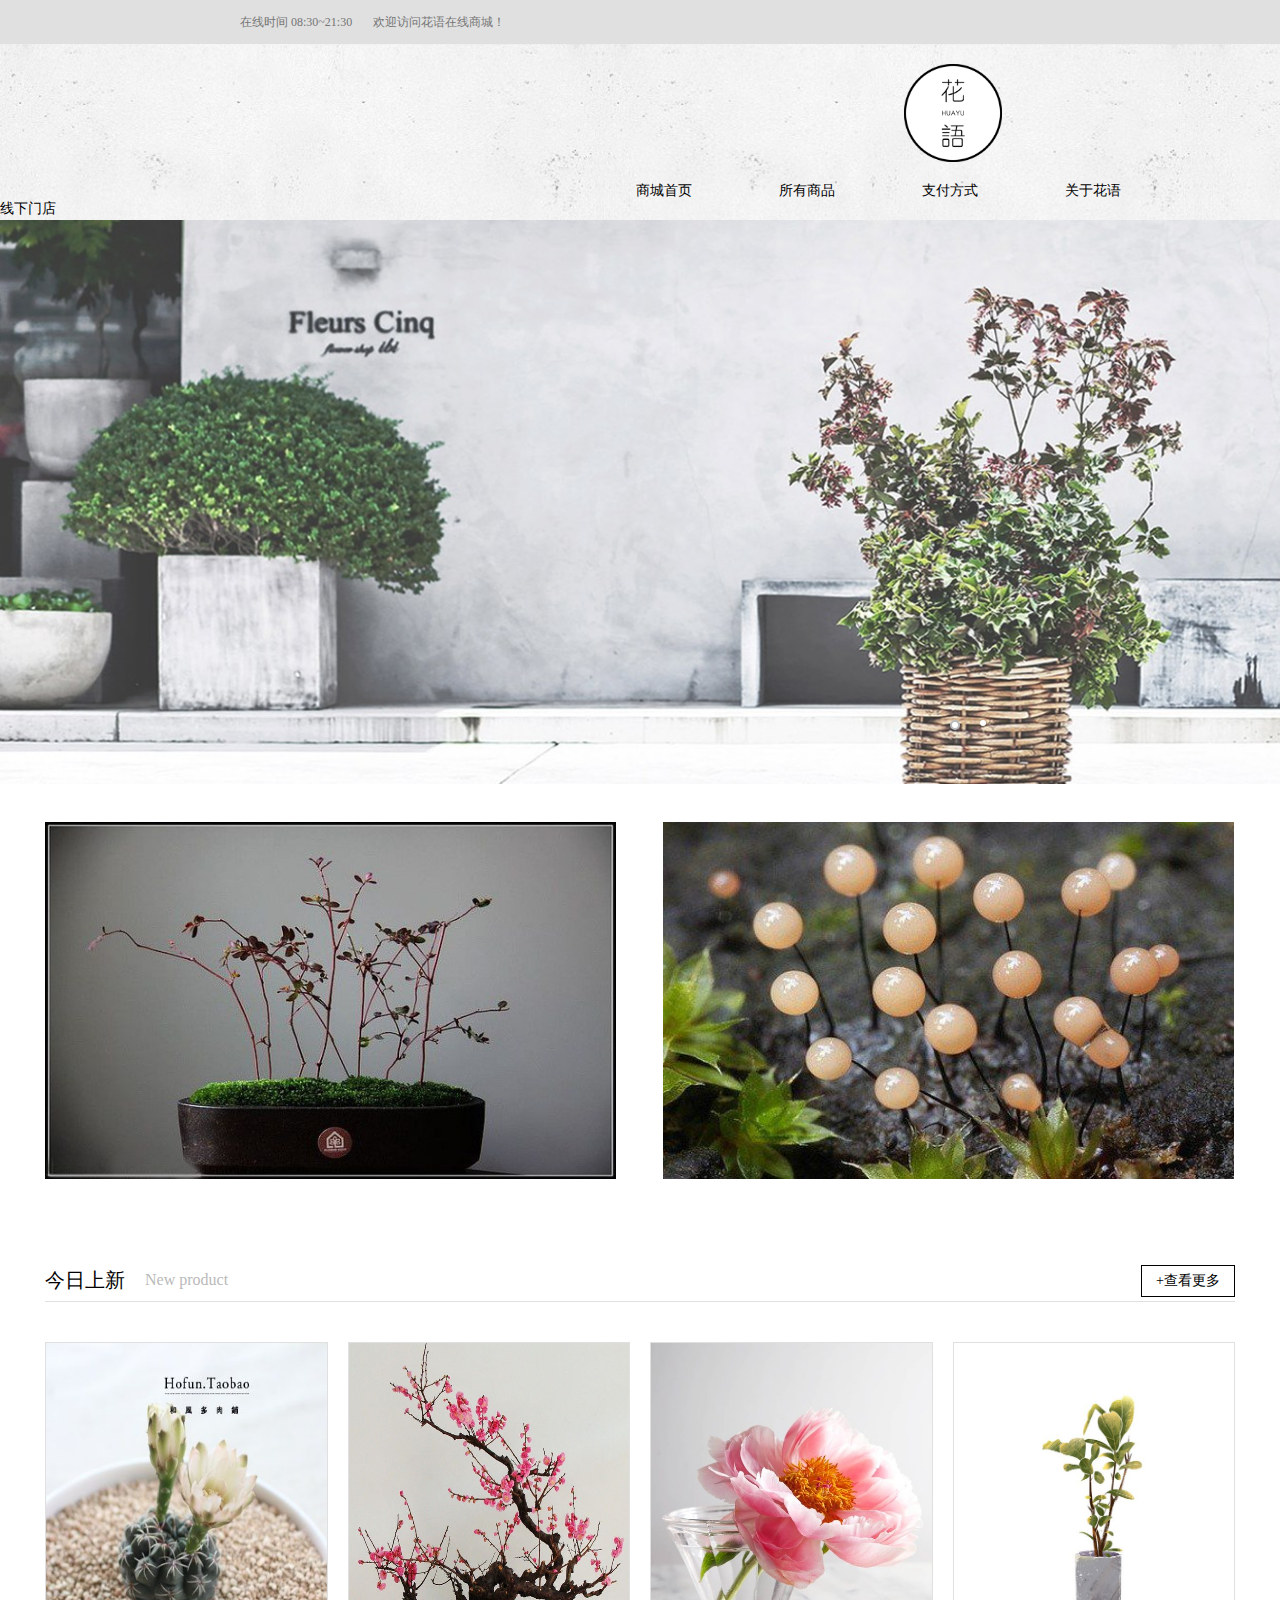
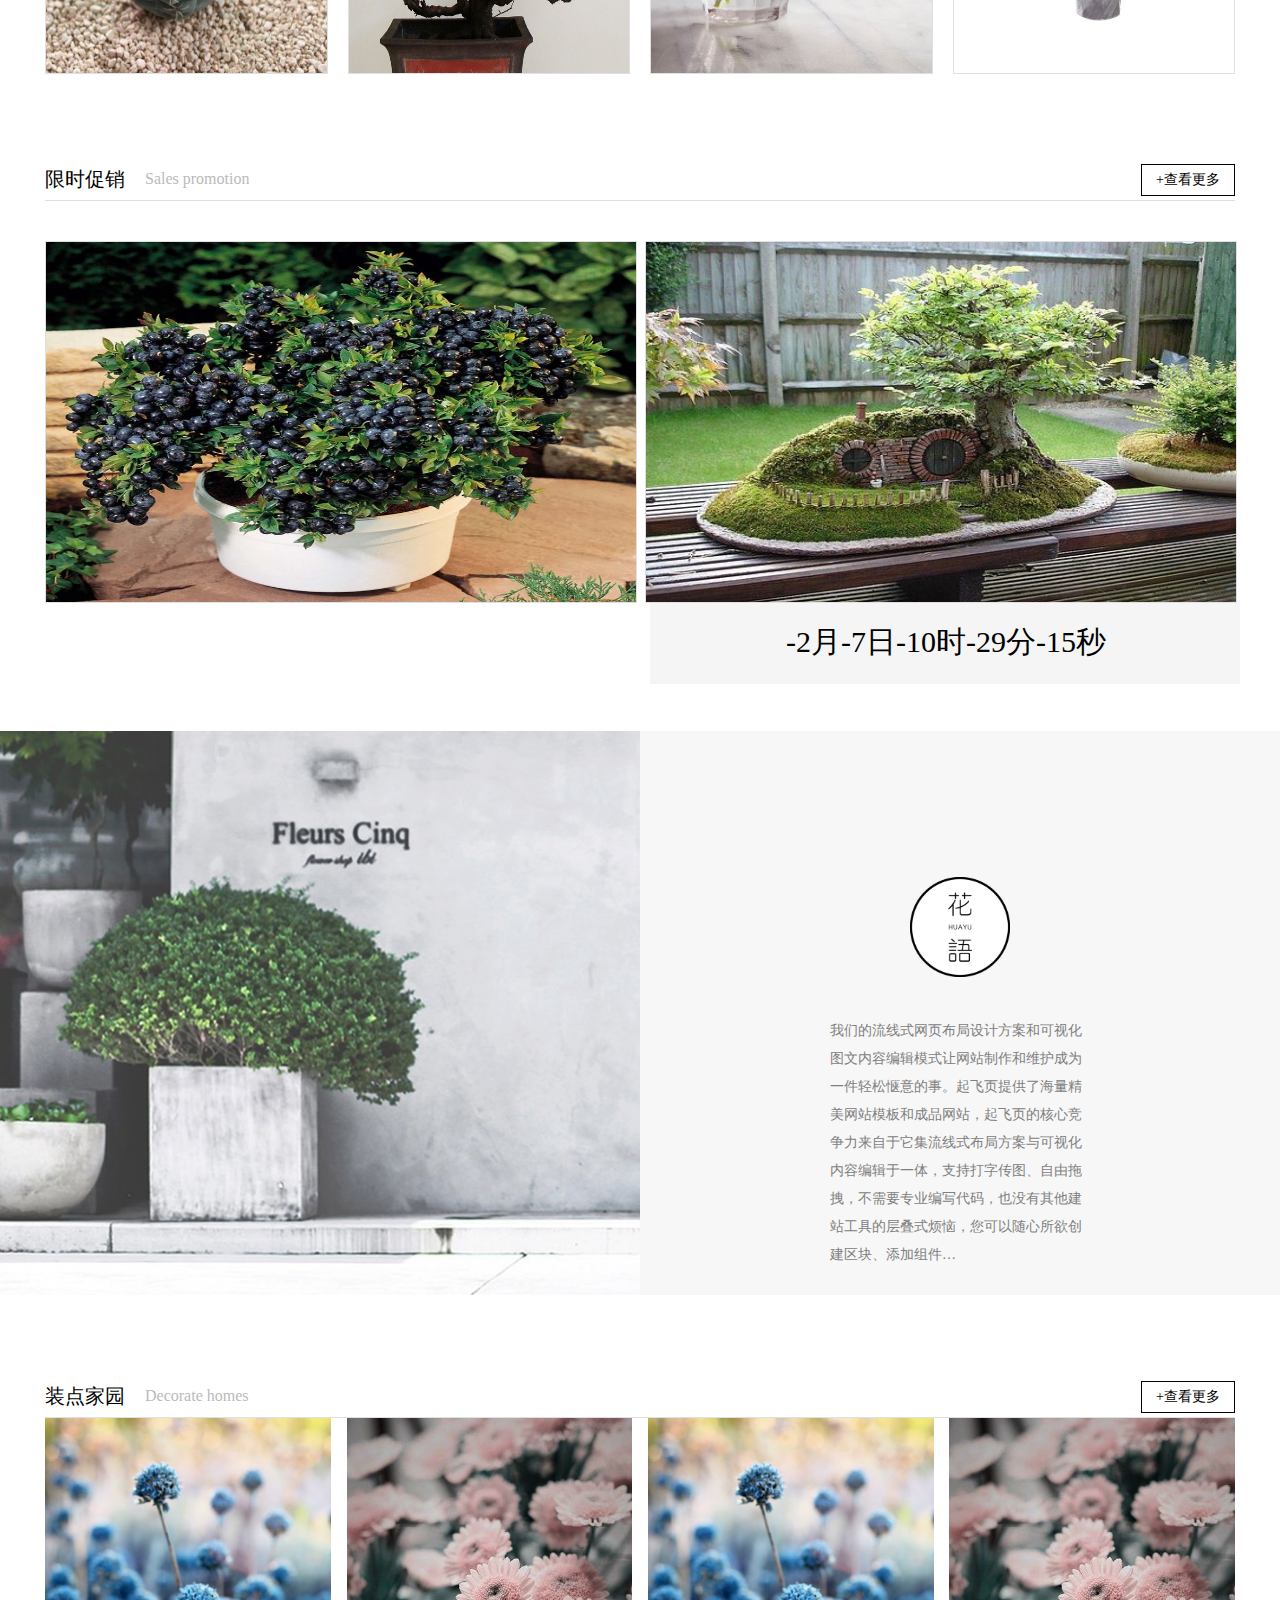
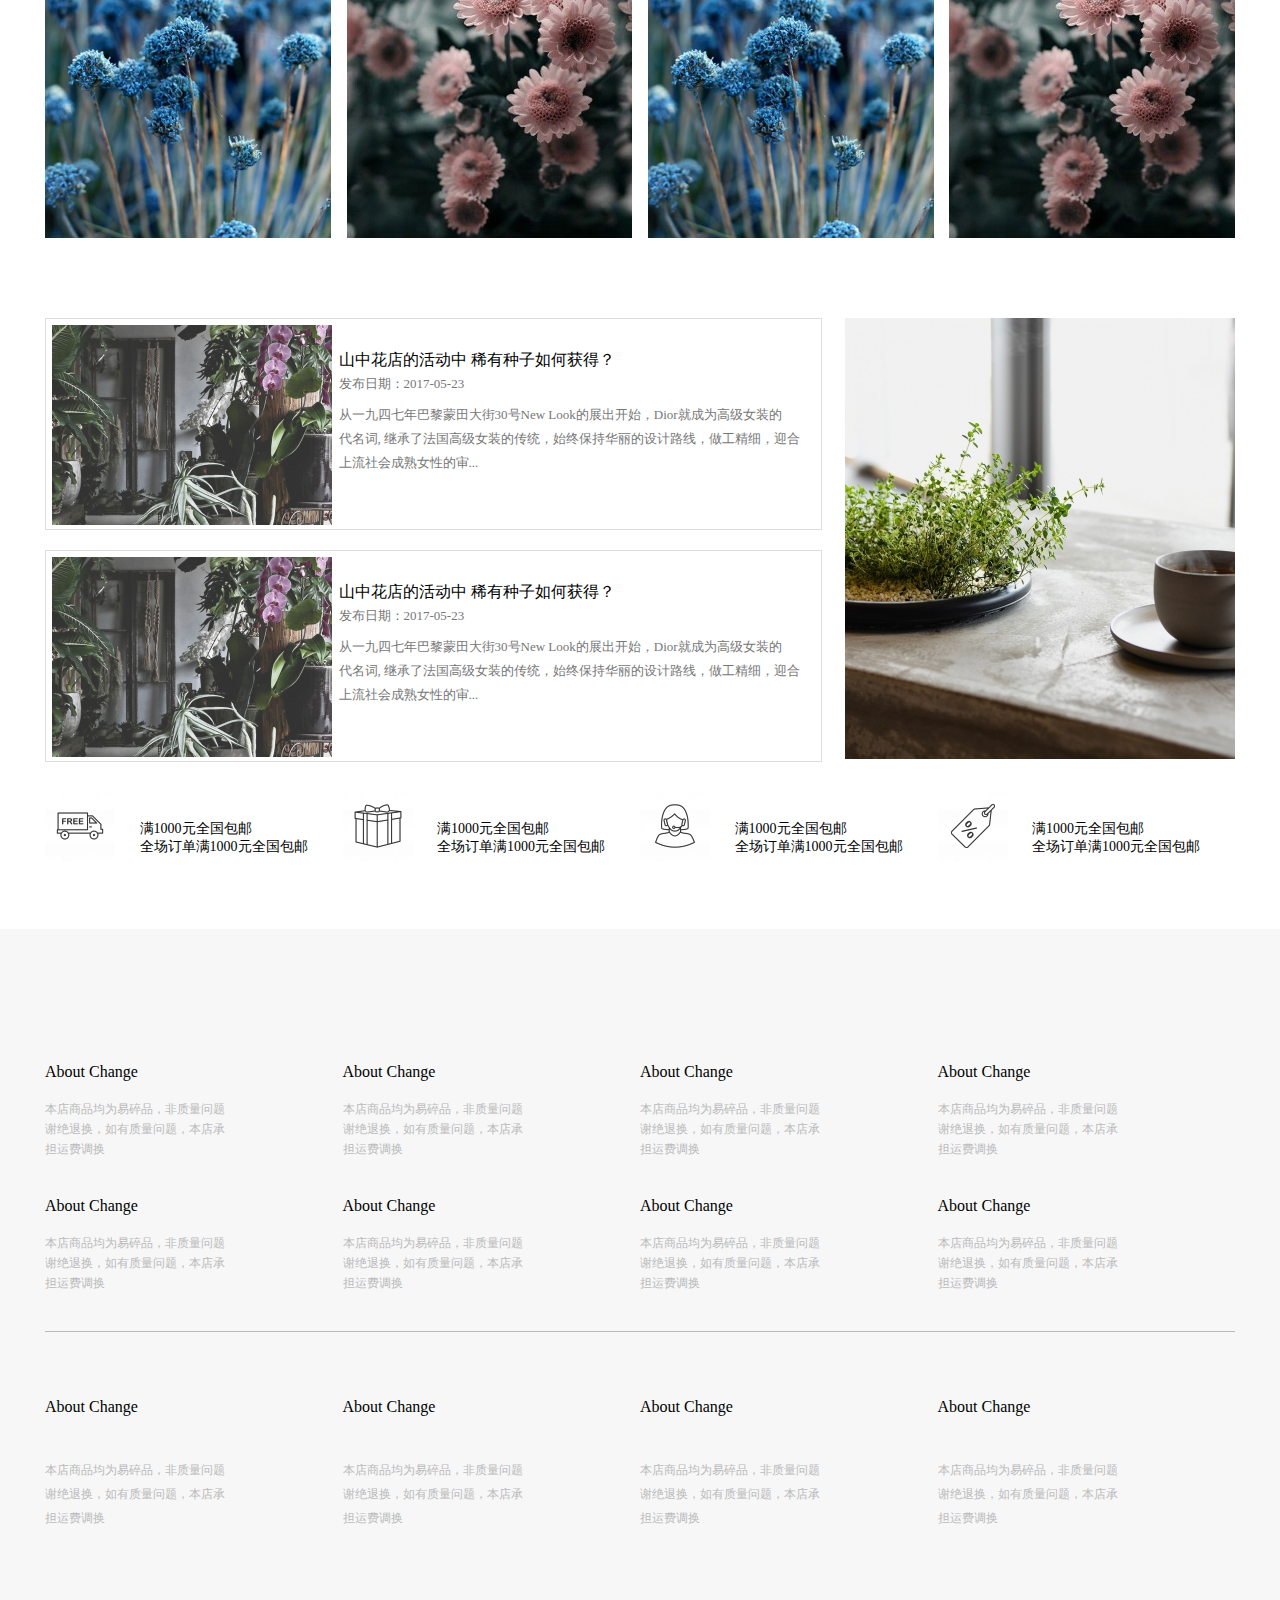
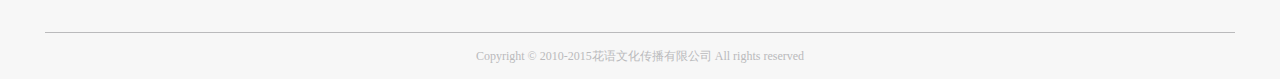
<file: fllowers/index.html>
<!DOCTYPE html>
<html lang="en">
<head>
    <meta charset="UTF-8">
    <title>index</title>
    <link rel="stylesheet" href="css/index.css">
    <meta name="viewport"
          content="width=device-width,user-scalable=no,initial-scale=1.0,maximum-scale=1.0,minimum-scale=1.0">
    <meta http-equiv="X-UA-Compatible" content="ie=edge">
    <script src="rem.js"></script>
    <link rel="stylesheet" href="http://at.alicdn.com/t/font_634527_9geupji024vx6r.css">
    <link rel="stylesheet" href="http://at.alicdn.com/t/font_634527_ktqgdlq2cd7bke29.css">
    <script src="animate.js"></script>
    <script src="huahui.js"></script>
    <!--<script src="js/load1.js"></script>-->

</head>
<body>
<div class="header">
<div class="topNav">
    <div class="left">
        <span>在线时间 08:30~21:30</span>
        <span>&nbsp;&nbsp;&nbsp;&nbsp;&nbsp;&nbsp;欢迎访问花语在线商城！</span>
    </div>
    <div class="right">
        <a href=""><i class="iconfont">&#xe678;</i></a>&nbsp;&nbsp;&nbsp;&nbsp;<a href=""><i class="iconfont">&#xe621;</i></a>&nbsp;&nbsp;&nbsp;&nbsp;<a href=""><i class="iconfont">&#xe726;</i></a>
    </div>
</div>
    <div class="mid">
        <img src="img/huayu.png" alt="">
        <div class="nav">
        <a href="index.html">商城首页</a>
            <a href="allgoods.html">所有商品</a>
            <a href="pay.html">支付方式</a>
            <a href="about.html">关于花语</a>
            <a href="offline.html">线下门店</a>
    </div>
        <div class="search" style="position:fixed; top:-96px;z-index: 9999">
            <a href="">商城首页</a><a href="">所有商品</a><a href="">支付方式</a><a href="">关于花语</a><a href="">线下门店</a>
        </div>
    </div>
    <div class="bottom">

        <div class="banner">
            <img src="img/banner.jpg" style="left: 0"  class="bannerp" alt="">
            <img src="img/banner1.jpg" class="bannerp" alt="">
            <div class="okk">
                <div class="ok hot"></div>
                <div class="ok "></div>
            </div>
            <div class="left" style="z-index: 9999 ;left: 0"><i class="iconfontleft" >&#xe601;</i></div>
            <div class="right"><i class="iconfontright"  >&#xe62d;</i></div>
        </div>
    </div>
</div>
<div class="content">
<div class="main">
    <div class="first">
    <img src="img/penzai1.jpg" alt="">
    <img src="img/penzai2.jpg" alt="">
    </div>
    <div class="second">
      <div class="top">
          <div class="left">
              <span class="jin">今日上新</span>&nbsp;<span class="new">New product</span></div>
          <div class="right">+查看更多

          </div>

      </div>
        <div class="third">
            <a href=""> <img src="img/pengzai3.jpg" alt=""></a>
            <a href=""><img src="img/pengzai4.jpg" alt=""></a>
            <a href=""><img src="img/penzai5.jpg" alt=""></a>
            <a href=""><img src="img/penzai6.jpg" alt=""></a>
        </div>
    </div>
    <div class="second">
        <div class="top">
            <div class="left">
                <span class="jin">限时促销</span>&nbsp;<span class="new">Sales promotion</span></div>
            <div class="right">+查看更多

            </div>

        </div>
        <div class="fourth">
            <a href=""><img src="img/penzai7.jpg" alt=""></a><iframe class="time1" src="js/time.html" frameborder="0" style="width: 590px" scrolling="no"></iframe>
            <a href=""><img src="img/penzai8.jpg" alt="">
        </div>
    </div>
</div>
    <div class="fifth">
        <div class="right">
            <img src="img/huayu.png" alt="">
            <p>我们的流线式网页布局设计方案和可视化图文内容编辑模式让网站制作和维护成为一件轻松惬意的事。起飞页提供了海量精美网站模板和成品网站，起飞页的核心竞争力来自于它集流线式布局方案与可视化内容编辑于一体，支持打字传图、自由拖拽，不需要专业编写代码，也没有其他建站工具的层叠式烦恼，您可以随心所欲创建区块、添加组件…</p>
        </div>
    </div>
    <div class="main2">
        <div class="second">
            <div class="top">
                <div class="left">
                    <span class="jin">装点家园</span>&nbsp;<span class="new">Decorate homes</span></div>
                <div class="right">+查看更多

                </div>

            </div>
            <div class="third">
                <a href=""><img src="img/penzai9.jpg" alt=""></a>
                <a href=""><img src="img/penzai10.jpg" alt=""></a>
                <a href=""><img src="img/penzai9.jpg" alt=""></a>
                <a href="" ><img src="img/penzai10.jpg" alt="" class="ten"></a>
            </div>
        </div>
        <div class="pictext">
            <div class="pictext1">
                <a href=""></a><img src="img/penzai11.jpg" alt=""></a>
                <div class="right"><a href="">山中花店的活动中 稀有种子如何获得？</a><p class="dior1">发布日期：2017-05-23</p>
                    <p class="dior">从一九四七年巴黎蒙田大街30号New Look的展出开始，Dior就成为高级女装的<br/>代名词, 继承了法国高级女装的传统，始终保持华丽的设计路线，做工精细，迎合<br>上流社会成熟女性的审...</p>
                </div>
            </div>
            <div class="pictext2"> <a href=""></a><img src="img/penzai11.jpg" alt=""></a>
                <div class="right"><a href="">山中花店的活动中 稀有种子如何获得？</a><p class="dior1">发布日期：2017-05-23</p>
                    <p class="dior">从一九四七年巴黎蒙田大街30号New Look的展出开始，Dior就成为高级女装的<br/>代名词, 继承了法国高级女装的传统，始终保持华丽的设计路线，做工精细，迎合<br>上流社会成熟女性的审...</p>
                </div></div>
            <div class="pic"><img src="img/textpic.jpg" alt="" class="picture"></div>
        </div>
        <div class="carman">
            <div class="box"><div class="left"><img src="img/car.png" alt=""></div>
                <div class="right"><p>满1000元全国包邮</p><p>全场订单满1000元全国包邮</p></div></div>
            <div class="box"><div class="left"><img src="img/gift.png" alt=""></div>
                <div class="right"><p>满1000元全国包邮</p><p>全场订单满1000元全国包邮</p></div></div>
            <div class="box"><div class="left"><img src="img/women.png" alt=""></div>
                <div class="right"><p>满1000元全国包邮</p><p>全场订单满1000元全国包邮</p></div></div>
            <div class="box"><div class="left"><img src="img/price.png" alt=""></div>
                <div class="right"><p>满1000元全国包邮</p><p>全场订单满1000元全国包邮</p></div></div>
        </div>
        </div>

    </div>
<div class="content2">
    <div class="main3">
        <div class="bt">
            <div class="bt1">
            </div>
            <div class="bt1"></div>
            <div class="bt1"></div>
            <div class="bt1"></div>
        </div>
        <div class="btt">
            <div class="bt2"><p class="change">About Change</p>
                <p class="bendian">本店商品均为易碎品，非质量问题</br>谢绝退换，如有质量问题，本店承</br>担运费调换</p></div>
            <div class="bt2"><p class="change">About Change</p>
                <p class="bendian">本店商品均为易碎品，非质量问题</br>谢绝退换，如有质量问题，本店承</br>担运费调换</p></div>
            <div class="bt2"><p class="change">About Change</p>
                <p class="bendian">本店商品均为易碎品，非质量问题</br>谢绝退换，如有质量问题，本店承</br>担运费调换</p></div>
            <div class="bt2"><p class="change">About Change</p>
                <p class="bendian">本店商品均为易碎品，非质量问题</br>谢绝退换，如有质量问题，本店承</br>担运费调换</p></div>
        </div>
        <div class="btt">
            <div class="bt2"><p class="change">About Change</p>
                <p class="bendian">本店商品均为易碎品，非质量问题</br>谢绝退换，如有质量问题，本店承</br>担运费调换</p></div>
            <div class="bt2"><p class="change">About Change</p>
                <p class="bendian">本店商品均为易碎品，非质量问题</br>谢绝退换，如有质量问题，本店承</br>担运费调换</p></div>
            <div class="bt2"><p class="change">About Change</p>
                <p class="bendian">本店商品均为易碎品，非质量问题</br>谢绝退换，如有质量问题，本店承</br>担运费调换</p></div>
            <div class="bt2"><p class="change">About Change</p>
                <p class="bendian">本店商品均为易碎品，非质量问题</br>谢绝退换，如有质量问题，本店承</br>担运费调换</p></div>
        </div>
        <div class="xian"></div>
        <div class="btf">
            <div class="bt2"><p class="change">About Change</p>
                <p class="bendian2">本店商品均为易碎品，非质量问题</br>谢绝退换，如有质量问题，本店承</br>担运费调换</p></div>
            <div class="bt2"><p class="change">About Change</p>
                <p class="bendian2">本店商品均为易碎品，非质量问题</br>谢绝退换，如有质量问题，本店承</br>担运费调换</p></div>
            <div class="bt2"><p class="change">About Change</p>
                <p class="bendian2">本店商品均为易碎品，非质量问题</br>谢绝退换，如有质量问题，本店承</br>担运费调换</p></div>
            <div class="bt2"><p class="change">About Change</p>
                <p class="bendian2">本店商品均为易碎品，非质量问题</br>谢绝退换，如有质量问题，本店承</br>担运费调换</p></div>
        </div>
        <div class="xian2"></div>
        <div class="last">Copyright © 2010-2015花语文化传播有限公司 All rights reserved</div>
    </div>
</div>


</body>
</html>
</file>
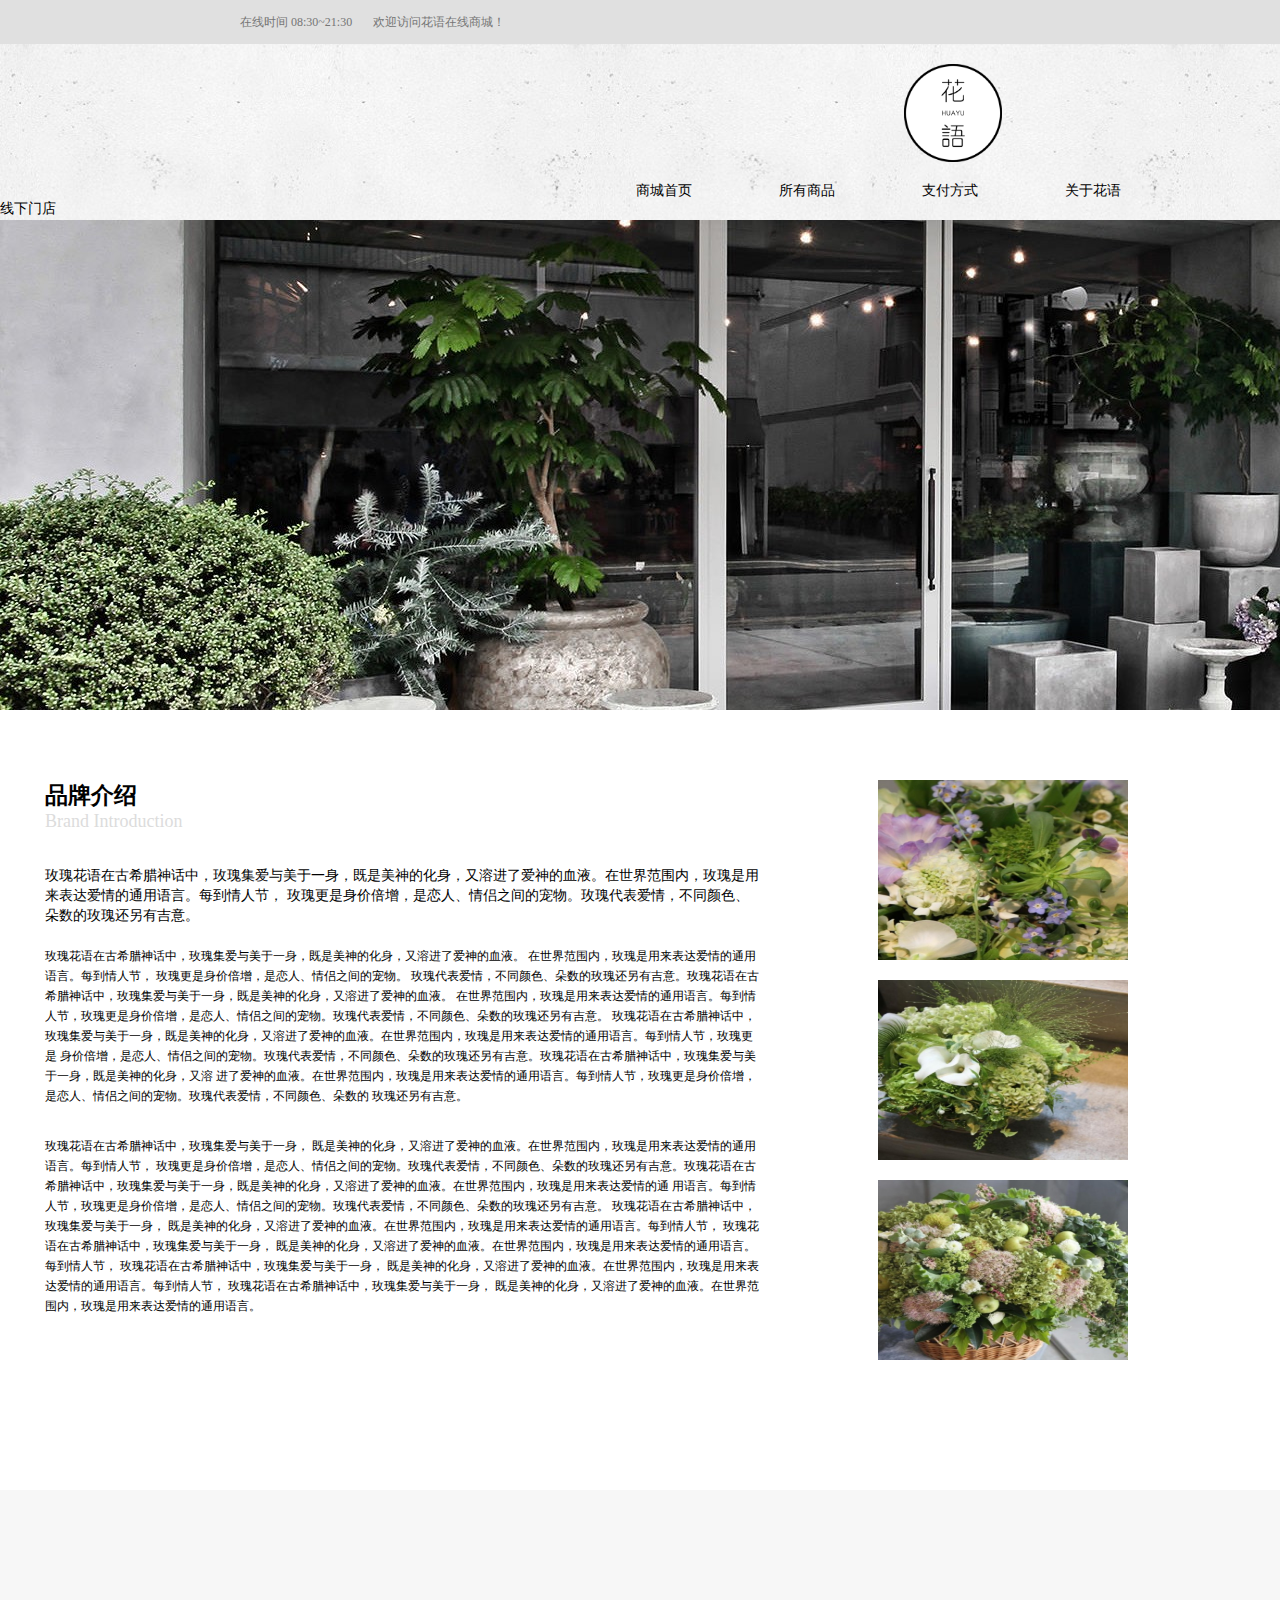
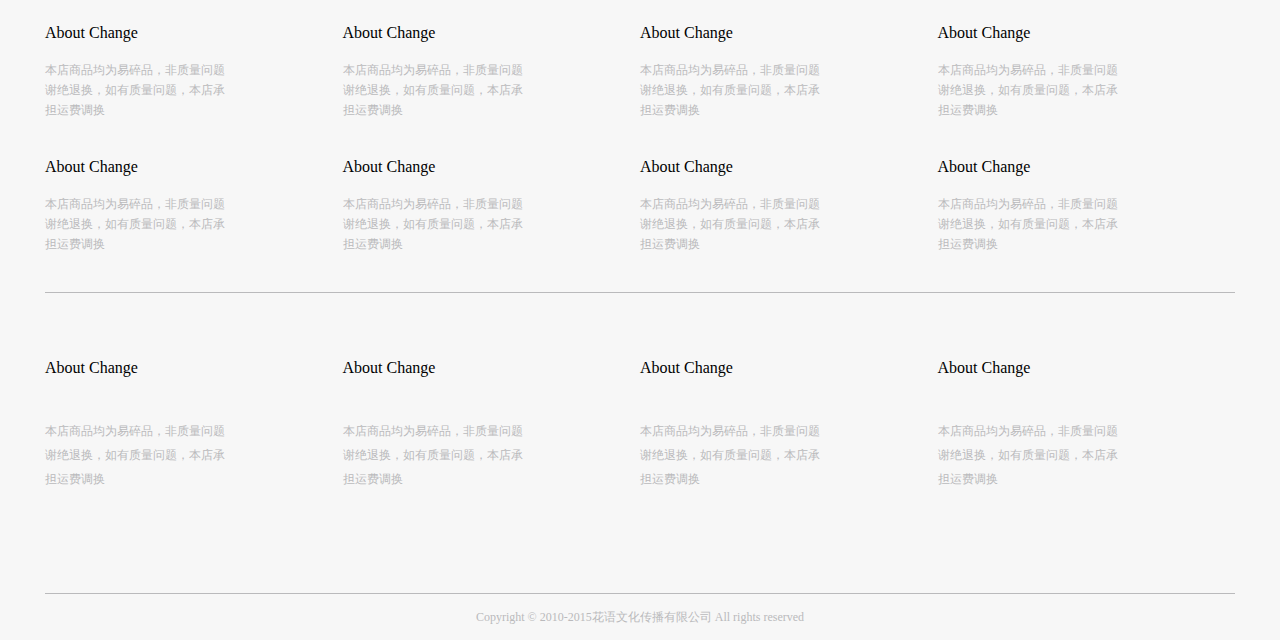
<file: fllowers/about.html>
<!DOCTYPE html>
<html lang="en">
<head>
    <meta charset="UTF-8">
    <title>index</title>
    <link rel="stylesheet" href="css/about.css">
    <meta name="viewport"
          content="width=device-width,user-scalable=no,initial-scale=1.0,maximum-scale=1.0,minimum-scale=1.0">
    <meta http-equiv="X-UA-Compatible" content="ie=edge">
    <script src="rem.js"></script>
    <link rel="stylesheet" href="http://at.alicdn.com/t/font_634527_9geupji024vx6r.css">
    <link rel="stylesheet" href="http://at.alicdn.com/t/font_634527_ktqgdlq2cd7bke29.css">
    <script src="animate.js"></script>
    <script src="js/load1.js"></script>
</head>
<body>
<div class="header">
    <div class="topNav">
        <div class="left">
            <span>在线时间 08:30~21:30</span>
            <span>&nbsp;&nbsp;&nbsp;&nbsp;&nbsp;&nbsp;欢迎访问花语在线商城！</span>
        </div>
        <div class="right">
            <a href=""><i class="iconfont">&#xe678;</i></a>&nbsp;&nbsp;&nbsp;&nbsp;<a href=""><i class="iconfont">&#xe621;</i></a>&nbsp;&nbsp;&nbsp;&nbsp;<a href=""><i class="iconfont">&#xe726;</i></a>
        </div>
    </div>
    <div class="mid">
        <img src="img/huayu.png" alt="">
        <div class="nav">
            <a href="index.html">商城首页</a>
            <a href="allgoods.html">所有商品</a>
            <a href="pay.html">支付方式</a>
            <a href="about.html">关于花语</a>
            <a href="offline.html">线下门店</a>
        </div>
        <div class="search" style="position:fixed; top:-96px;z-index: 9999">
            <a href="">商城首页</a><a href="">所有商品</a><a href="">支付方式</a><a href="">关于花语</a><a href="">线下门店</a>
        </div>
    </div>
    <div class="banner"><img src="img/banner1.jpg" alt=""></div>
</div>
<div class="content">
    <div class="main">
        <div class="left">
            <txt1 ><p style="font-size: 23px;font-family:宋体;font-weight:800;margin-top: 30px">品牌介绍</p>
                <p style="font-size: 18px;font-family:times new roman; color: gainsboro ;margin-bottom: 34px;">Brand Introduction</p></txt1>
            <txt2><p style="font-size: 14px;margin-top: 30px; line-height: 20px">玫瑰花语在古希腊神话中，玫瑰集爱与美于一身，既是美神的化身，又溶进了爱神的血液。在世界范围内，玫瑰是用来表达爱情的通用语言。每到情人节，
                玫瑰更是身价倍增，是恋人、情侣之间的宠物。玫瑰代表爱情，不同颜色、朵数的玫瑰还另有吉意。</p><p style="font-size: 12px;margin-top: 20px;
                line-height: 20px">玫瑰花语在古希腊神话中，玫瑰集爱与美于一身，既是美神的化身，又溶进了爱神的血液。
                在世界范围内，玫瑰是用来表达爱情的通用语言。每到情人节， 玫瑰更是身价倍增，是恋人、情侣之间的宠物。
                玫瑰代表爱情，不同颜色、朵数的玫瑰还另有吉意。玫瑰花语在古希腊神话中，玫瑰集爱与美于一身，既是美神的化身，又溶进了爱神的血液。
                在世界范围内，玫瑰是用来表达爱情的通用语言。每到情人节，玫瑰更是身价倍增，是恋人、情侣之间的宠物。玫瑰代表爱情，不同颜色、朵数的玫瑰还另有吉意。
                玫瑰花语在古希腊神话中，玫瑰集爱与美于一身，既是美神的化身，又溶进了爱神的血液。在世界范围内，玫瑰是用来表达爱情的通用语言。每到情人节，玫瑰更是
                身价倍增，是恋人、情侣之间的宠物。玫瑰代表爱情，不同颜色、朵数的玫瑰还另有吉意。玫瑰花语在古希腊神话中，玫瑰集爱与美于一身，既是美神的化身，又溶
                进了爱神的血液。在世界范围内，玫瑰是用来表达爱情的通用语言。每到情人节，玫瑰更是身价倍增，是恋人、情侣之间的宠物。玫瑰代表爱情，不同颜色、朵数的
                玫瑰还另有吉意。</p>
                <p style="font-size: 12px;margin-top: 30px; line-height: 20px">玫瑰花语在古希腊神话中，玫瑰集爱与美于一身，
                    既是美神的化身，又溶进了爱神的血液。在世界范围内，玫瑰是用来表达爱情的通用语言。每到情人节，
                    玫瑰更是身价倍增，是恋人、情侣之间的宠物。玫瑰代表爱情，不同颜色、朵数的玫瑰还另有吉意。玫瑰花语在古希腊神话中，玫瑰集爱与美于一身，既是美神的化身，又溶进了爱神的血液。在世界范围内，玫瑰是用来表达爱情的通
                    用语言。每到情人节，玫瑰更是身价倍增，是恋人、情侣之间的宠物。玫瑰代表爱情，不同颜色、朵数的玫瑰还另有吉意。
                    玫瑰花语在古希腊神话中，玫瑰集爱与美于一身，
                    既是美神的化身，又溶进了爱神的血液。在世界范围内，玫瑰是用来表达爱情的通用语言。每到情人节，
                    玫瑰花语在古希腊神话中，玫瑰集爱与美于一身，
                    既是美神的化身，又溶进了爱神的血液。在世界范围内，玫瑰是用来表达爱情的通用语言。每到情人节，
                    玫瑰花语在古希腊神话中，玫瑰集爱与美于一身，
                    既是美神的化身，又溶进了爱神的血液。在世界范围内，玫瑰是用来表达爱情的通用语言。每到情人节，
                    玫瑰花语在古希腊神话中，玫瑰集爱与美于一身，
                    既是美神的化身，又溶进了爱神的血液。在世界范围内，玫瑰是用来表达爱情的通用语言。</p></txt2>
        </div>
        <div class="right">
            <div class="tpic" style="width: 250px;height: 180px;margin-top: 30px;margin-bottom: 20px"><img src="img/about1.jpg" style="width: 250px;height: 180px" alt=""></div>
            <div class="tpic" style="width: 250px;height: 180px;margin-bottom: 20px"><img src="img/about2.jpg" style="width: 250px;height: 180px" alt=""></div>
            <div class="tpic" style="width: 250px;height: 180px;margin-bottom: 20px"><img src="img/about3.jpg" style="width: 250px;height: 180px" alt=""></div>
        </div>
    </div>


</div>
<div class="content2">
    <div class="main3">
        <div class="bt">
            <div class="bt1">
            </div>
            <div class="bt1"></div>
            <div class="bt1"></div>
            <div class="bt1"></div>
        </div>
        <div class="btt">
            <div class="bt2"><p class="change">About Change</p>
                <p class="bendian">本店商品均为易碎品，非质量问题</br>谢绝退换，如有质量问题，本店承</br>担运费调换</p></div>
            <div class="bt2"><p class="change">About Change</p>
                <p class="bendian">本店商品均为易碎品，非质量问题</br>谢绝退换，如有质量问题，本店承</br>担运费调换</p></div>
            <div class="bt2"><p class="change">About Change</p>
                <p class="bendian">本店商品均为易碎品，非质量问题</br>谢绝退换，如有质量问题，本店承</br>担运费调换</p></div>
            <div class="bt2"><p class="change">About Change</p>
                <p class="bendian">本店商品均为易碎品，非质量问题</br>谢绝退换，如有质量问题，本店承</br>担运费调换</p></div>
        </div>
        <div class="btt">
            <div class="bt2"><p class="change">About Change</p>
                <p class="bendian">本店商品均为易碎品，非质量问题</br>谢绝退换，如有质量问题，本店承</br>担运费调换</p></div>
            <div class="bt2"><p class="change">About Change</p>
                <p class="bendian">本店商品均为易碎品，非质量问题</br>谢绝退换，如有质量问题，本店承</br>担运费调换</p></div>
            <div class="bt2"><p class="change">About Change</p>
                <p class="bendian">本店商品均为易碎品，非质量问题</br>谢绝退换，如有质量问题，本店承</br>担运费调换</p></div>
            <div class="bt2"><p class="change">About Change</p>
                <p class="bendian">本店商品均为易碎品，非质量问题</br>谢绝退换，如有质量问题，本店承</br>担运费调换</p></div>
        </div>
        <div class="xian"></div>
        <div class="btf">
            <div class="bt2"><p class="change">About Change</p>
                <p class="bendian2">本店商品均为易碎品，非质量问题</br>谢绝退换，如有质量问题，本店承</br>担运费调换</p></div>
            <div class="bt2"><p class="change">About Change</p>
                <p class="bendian2">本店商品均为易碎品，非质量问题</br>谢绝退换，如有质量问题，本店承</br>担运费调换</p></div>
            <div class="bt2"><p class="change">About Change</p>
                <p class="bendian2">本店商品均为易碎品，非质量问题</br>谢绝退换，如有质量问题，本店承</br>担运费调换</p></div>
            <div class="bt2"><p class="change">About Change</p>
                <p class="bendian2">本店商品均为易碎品，非质量问题</br>谢绝退换，如有质量问题，本店承</br>担运费调换</p></div>
        </div>
        <div class="xian2"></div>
        <div class="last">Copyright © 2010-2015花语文化传播有限公司 All rights reserved</div>
    </div>
</div>


</body>
</html>
</file>
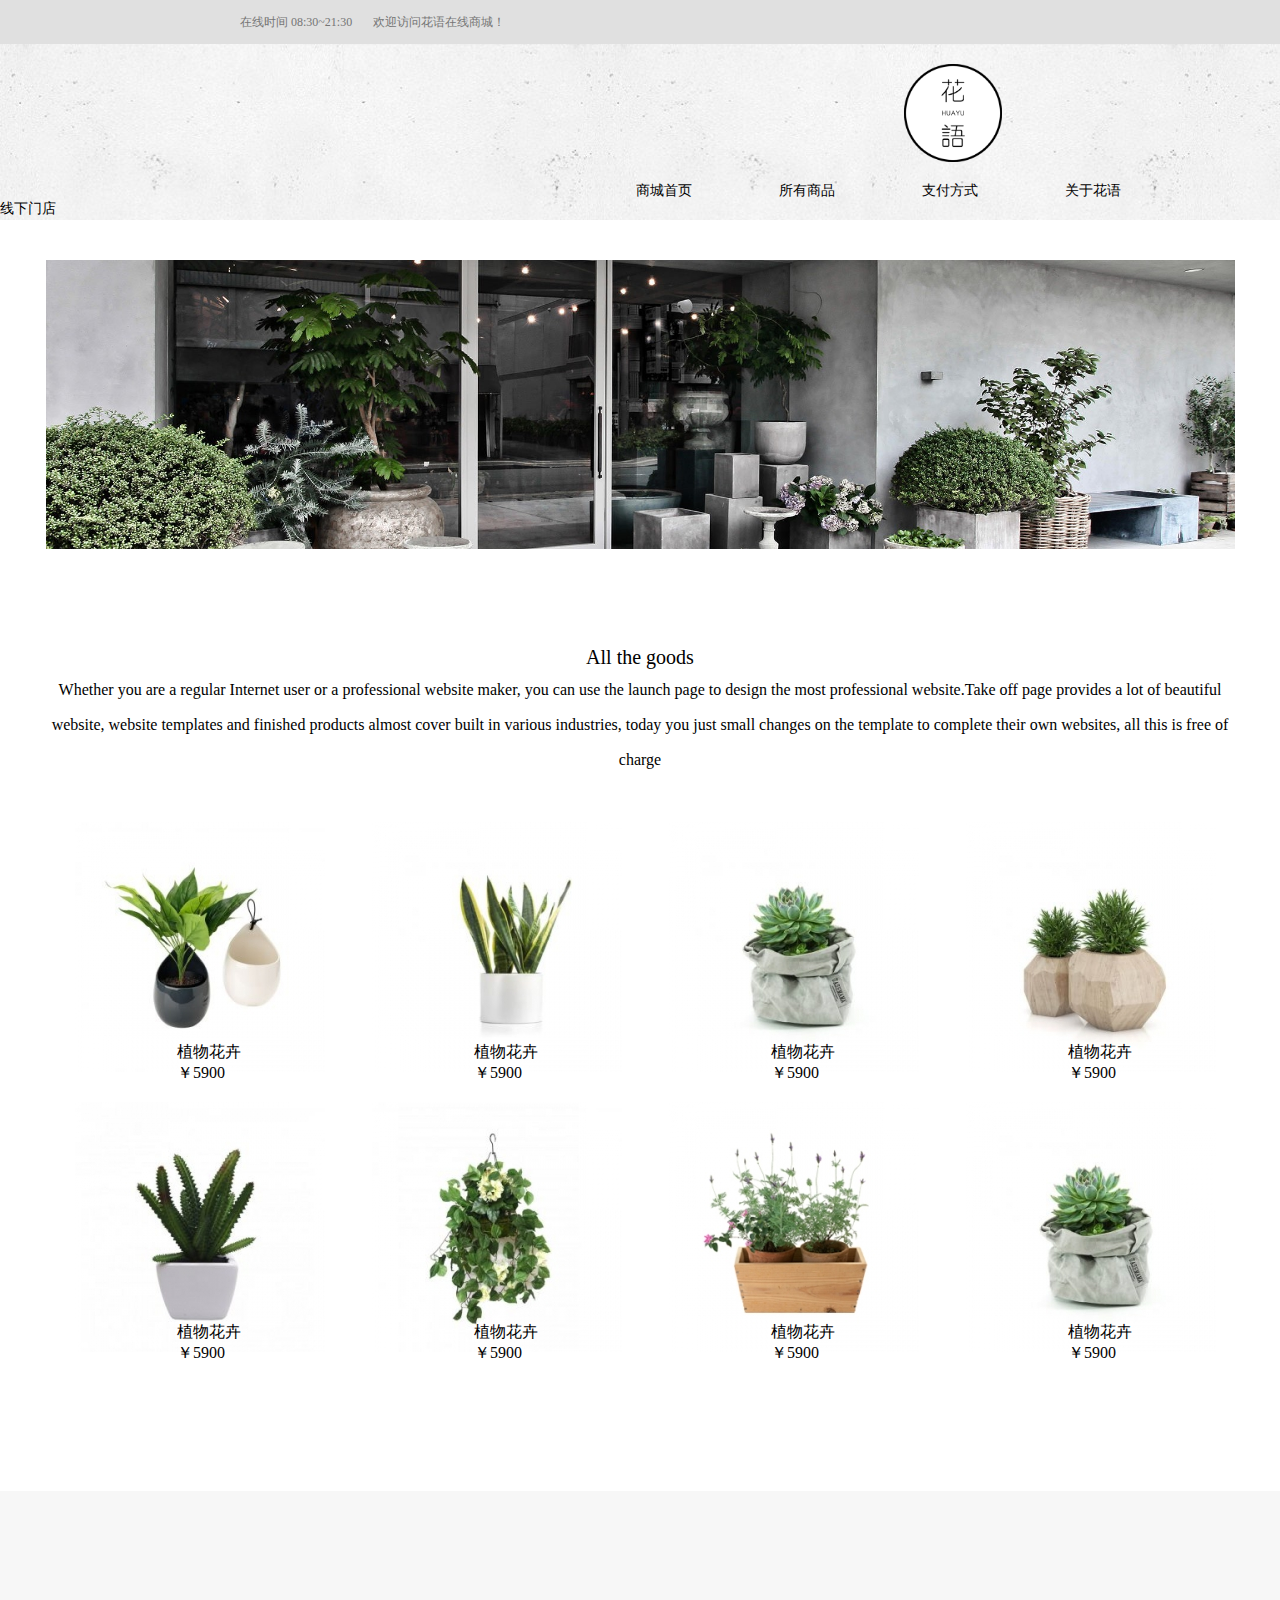
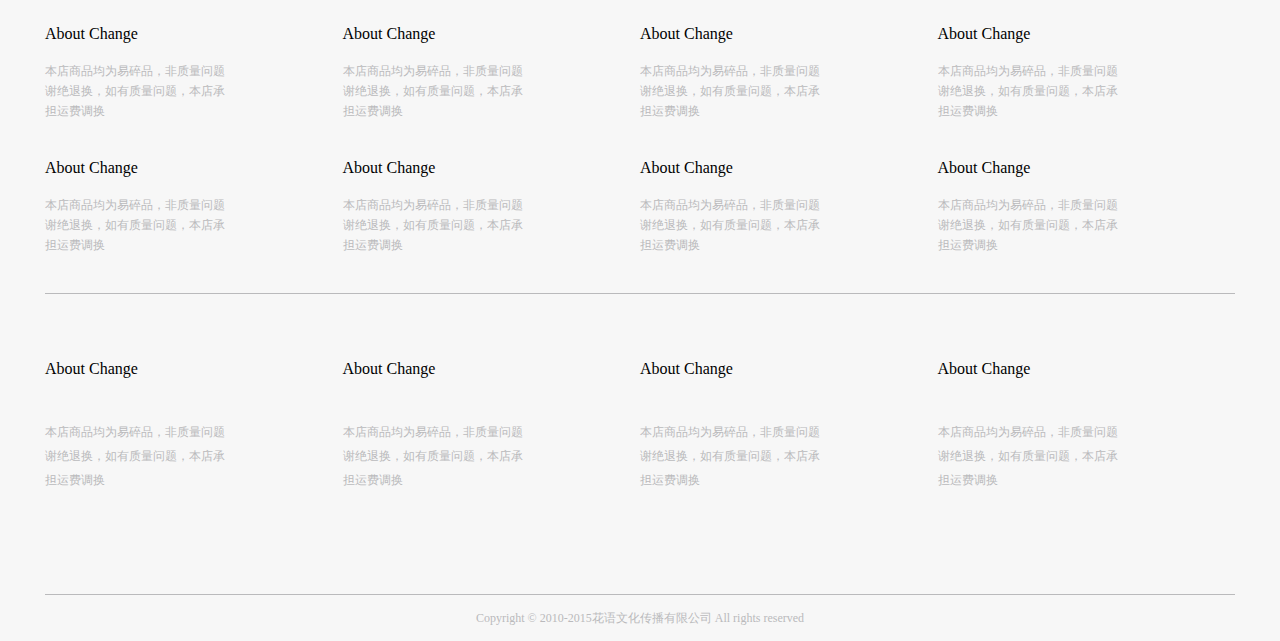
<file: fllowers/allgoods.html>
<!DOCTYPE html>
<html lang="en">
<head>
    <meta charset="UTF-8">
    <title>index</title>
    <link rel="stylesheet" href="css/allgoods.css">
    <meta name="viewport"
          content="width=device-width,user-scalable=no,initial-scale=1.0,maximum-scale=1.0,minimum-scale=1.0">
    <meta http-equiv="X-UA-Compatible" content="ie=edge">
    <script src="rem.js"></script>
    <link rel="stylesheet" href="http://at.alicdn.com/t/font_634527_9geupji024vx6r.css">
    <link rel="stylesheet" href="http://at.alicdn.com/t/font_634527_ktqgdlq2cd7bke29.css">
    <script src="animate.js"></script>
    <script src="huahui.js"></script>
    <script src="js/load1.js"></script>
</head>
<body>
<div class="header">
    <div class="topNav">
        <div class="left">
            <span>在线时间 08:30~21:30</span>
            <span>&nbsp;&nbsp;&nbsp;&nbsp;&nbsp;&nbsp;欢迎访问花语在线商城！</span>
        </div>
        <div class="right">
            <a href=""><i class="iconfont">&#xe678;</i></a>&nbsp;&nbsp;&nbsp;&nbsp;<a href=""><i class="iconfont">&#xe621;</i></a>&nbsp;&nbsp;&nbsp;&nbsp;<a href=""><i class="iconfont">&#xe726;</i></a>
        </div>
    </div>
    <div class="mid">
        <img src="img/huayu.png" alt="">
        <div class="nav">
            <a href="index.html">商城首页</a>
            <a href="allgoods.html">所有商品</a>
            <a href="pay.html">支付方式</a>
            <a href="about.html">关于花语</a>
            <a href="offline.html">线下门店</a>
        </div>
        <div class="search" style="position:fixed; top:-96px;z-index: 9999">
            <a href="">商城首页</a><a href="">所有商品</a><a href="">支付方式</a><a href="">关于花语</a><a href="">线下门店</a>
        </div>
    </div>
    <div class="bottom">
            <img src="img/allgoods1.jpg"  style="width: 1189px ;height:289px;margin: 40px auto; display: block;" alt="">
    </div>
</div>
<div class="content">
    <div class="main">
        <div class="text"><span>All the goods</span>
        </div>
        <div class="text2"><span>Whether you are a regular Internet user or a professional website maker,
            you can use the launch page to design the most professional website.Take off page provides
            a lot of beautiful website, website templates and finished products almost cover built in various
            industries, today you just small changes on the template to complete their own websites, all this is free of charge</span></div>
        <div class="epic">
            <div class="text4"><a href=""><img src="img/zhiwu1.jpg" alt="" width="250px" height="250px"></a><span>植物花卉<br>￥5900</span></div>
            <div class="text4"><a href=""><img src="img/zhiwu2.jpg" alt="" width="250px" height="250px"></a><span>植物花卉<br>￥5900</span></div>
            <div class="text4"><a href=""><img src="img/zhiwu8.jpg" alt="" width="250px" height="250px"></a><span>植物花卉<br>￥5900</span></div>
            <div class="text4"><a href=""><img src="img/zhiwu4.jpg" alt="" width="250px" height="250px"></a><span>植物花卉<br>￥5900</span></div>
            <div class="text4"><a href=""><img src="img/zhiwu5.jpg" alt="" width="250px" height="250px"></a><span>植物花卉<br>￥5900</span></div>
            <div class="text4"><a href=""><img src="img/zhiwu6.jpg" alt="" width="250px" height="250px"></a><span>植物花卉<br>￥5900</span></div>
            <div class="text4"><a href=""><img src="img/zhiwu7.jpg" alt="" width="250px" height="250px"></a><span>植物花卉<br>￥5900</span></div>
            <div class="text4"><a href=""><img src="img/zhiwu8.jpg" alt="" width="250px" height="250px"></a><span>植物花卉<br>￥5900</span></div>
        </div>
    </div>


</div>
<div class="content2">
    <div class="main3">
        <div class="bt">
            <div class="bt1">
            </div>
            <div class="bt1"></div>
            <div class="bt1"></div>
            <div class="bt1"></div>
        </div>
        <div class="btt">
            <div class="bt2"><p class="change">About Change</p>
                <p class="bendian">本店商品均为易碎品，非质量问题</br>谢绝退换，如有质量问题，本店承</br>担运费调换</p></div>
            <div class="bt2"><p class="change">About Change</p>
                <p class="bendian">本店商品均为易碎品，非质量问题</br>谢绝退换，如有质量问题，本店承</br>担运费调换</p></div>
            <div class="bt2"><p class="change">About Change</p>
                <p class="bendian">本店商品均为易碎品，非质量问题</br>谢绝退换，如有质量问题，本店承</br>担运费调换</p></div>
            <div class="bt2"><p class="change">About Change</p>
                <p class="bendian">本店商品均为易碎品，非质量问题</br>谢绝退换，如有质量问题，本店承</br>担运费调换</p></div>
        </div>
        <div class="btt">
            <div class="bt2"><p class="change">About Change</p>
                <p class="bendian">本店商品均为易碎品，非质量问题</br>谢绝退换，如有质量问题，本店承</br>担运费调换</p></div>
            <div class="bt2"><p class="change">About Change</p>
                <p class="bendian">本店商品均为易碎品，非质量问题</br>谢绝退换，如有质量问题，本店承</br>担运费调换</p></div>
            <div class="bt2"><p class="change">About Change</p>
                <p class="bendian">本店商品均为易碎品，非质量问题</br>谢绝退换，如有质量问题，本店承</br>担运费调换</p></div>
            <div class="bt2"><p class="change">About Change</p>
                <p class="bendian">本店商品均为易碎品，非质量问题</br>谢绝退换，如有质量问题，本店承</br>担运费调换</p></div>
        </div>
        <div class="xian"></div>
        <div class="btf">
            <div class="bt2"><p class="change">About Change</p>
                <p class="bendian2">本店商品均为易碎品，非质量问题</br>谢绝退换，如有质量问题，本店承</br>担运费调换</p></div>
            <div class="bt2"><p class="change">About Change</p>
                <p class="bendian2">本店商品均为易碎品，非质量问题</br>谢绝退换，如有质量问题，本店承</br>担运费调换</p></div>
            <div class="bt2"><p class="change">About Change</p>
                <p class="bendian2">本店商品均为易碎品，非质量问题</br>谢绝退换，如有质量问题，本店承</br>担运费调换</p></div>
            <div class="bt2"><p class="change">About Change</p>
                <p class="bendian2">本店商品均为易碎品，非质量问题</br>谢绝退换，如有质量问题，本店承</br>担运费调换</p></div>
        </div>
        <div class="xian2"></div>
        <div class="last">Copyright © 2010-2015花语文化传播有限公司 All rights reserved</div>
    </div>
</div>


</body>
</html>
</file>
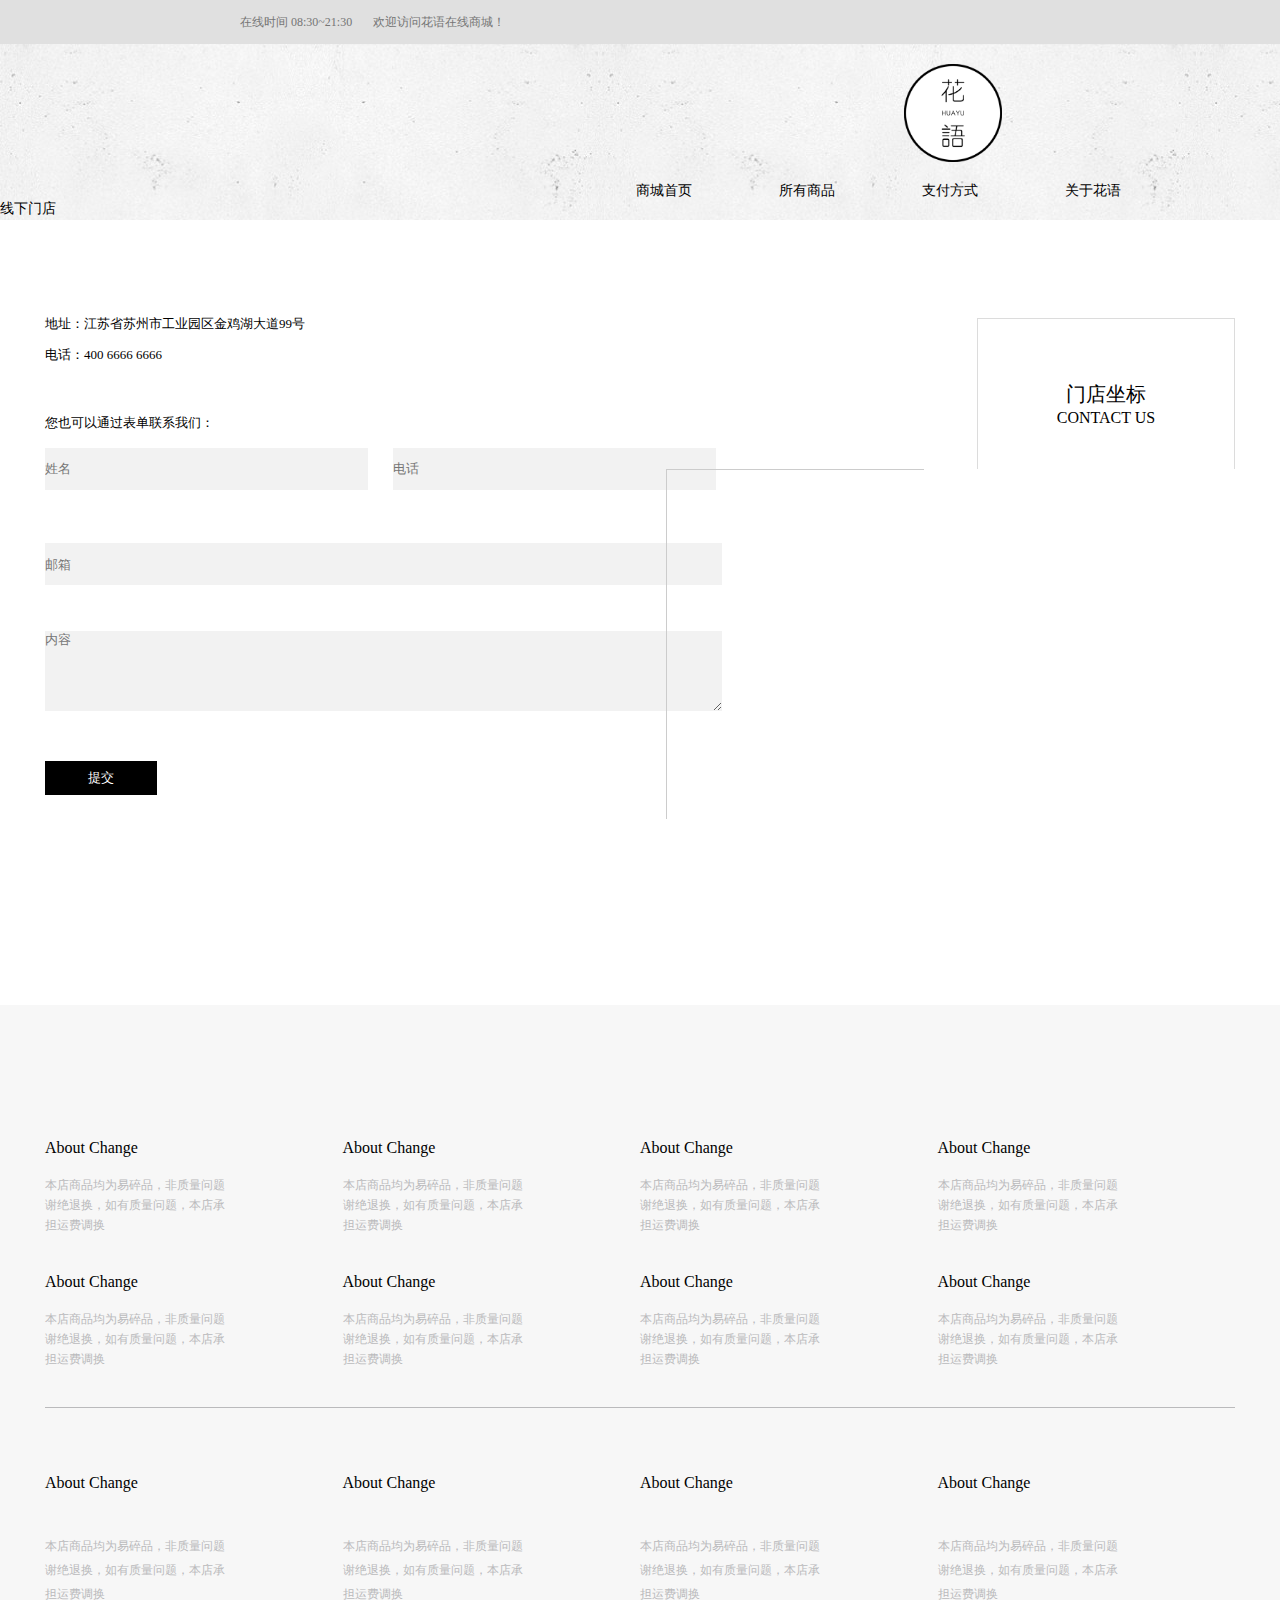
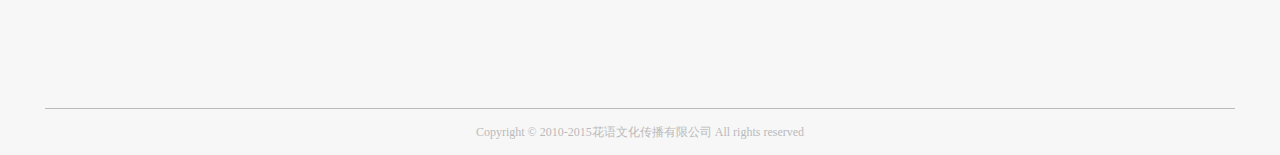
<file: fllowers/offline.html>
<!DOCTYPE html>
<html lang="en">
<head>
    <meta charset="UTF-8">
    <title>index</title>
    <link rel="stylesheet" href="css/offline.css">
    <meta name="viewport"
          content="width=device-width,user-scalable=no,initial-scale=1.0,maximum-scale=1.0,minimum-scale=1.0">
    <meta http-equiv="X-UA-Compatible" content="ie=edge">
    <script src="rem.js"></script>
    <link rel="stylesheet" href="http://at.alicdn.com/t/font_634527_9geupji024vx6r.css">
    <link rel="stylesheet" href="http://at.alicdn.com/t/font_634527_ktqgdlq2cd7bke29.css">
    <script src="animate.js"></script>
    <script src="js/load1.js"></script>
    <iframe src="js/map.html" frameborder="0" class="map"    scrolling="no";></iframe>
</head>
<body>
<div class="header">
    <div class="topNav">
        <div class="left">
            <span>在线时间 08:30~21:30</span>
            <span>&nbsp;&nbsp;&nbsp;&nbsp;&nbsp;&nbsp;欢迎访问花语在线商城！</span>
        </div>
        <div class="right">
            <a href=""><i class="iconfont">&#xe678;</i></a>&nbsp;&nbsp;&nbsp;&nbsp;<a href=""><i class="iconfont">&#xe621;</i></a>&nbsp;&nbsp;&nbsp;&nbsp;<a href=""><i class="iconfont">&#xe726;</i></a>
        </div>
    </div>
    <div class="mid">
        <img src="img/huayu.png" alt="">
        <div class="nav">
            <a href="index.html">商城首页</a>
            <a href="allgoods.html">所有商品</a>
            <a href="pay.html">支付方式</a>
            <a href="about.html">关于花语</a>
            <a href="offline.html">线下门店</a>
        </div>
        <div class="search" style="position:fixed; top:-96px;z-index: 9999">
            <a href="">商城首页</a><a href="">所有商品</a><a href="">支付方式</a><a href="">关于花语</a><a href="">线下门店</a>
        </div>
    </div>

</div>
<div class="content">
    <div class="main">
        <div class="off">
            <div class="register">
                <p style="margin-top: 50px ;font-size: 13px">地址：江苏省苏州市工业园区金鸡湖大道99号</p>
                <p style="font-size: 13px ;margin-top: 13px">电话：400 6666 6666</p>
                <p style="margin-top: 50px ;font-size: 13px">您也可以通过表单联系我们：</p>
                <div class="contact" style="margin-top: -50px">
                    <input type="text" placeholder="姓名" style="width: 323px;height: 42px;margin-top: 30px;">
                    <input type="text" placeholder="电话" style="width: 323px;height: 42px;">
                    <input type="text" placeholder="邮箱" style="width: 677px;height: 42px; display: block;margin-top: 46px">
                    <textarea  placeholder="内容"style="width: 677px;height: 80px; display: block;margin-top: 46px"></textarea>
                    <button style="outline: none;border: none;width: 112px;height: 34px;color: white;background: black;margin-top: 50px;
                    display: block">提交</button>
                </div>

            </div>
            <div class="map1"><p>门店坐标</p>
            <p style="display: block;margin-top: -126px;font-size: 16px">CONTACT US</p></div>
        </div>



</div>
<div class="content2">
    <div class="main3">
        <div class="bt">
            <div class="bt1">
            </div>
            <div class="bt1"></div>
            <div class="bt1"></div>
            <div class="bt1"></div>
        </div>
        <div class="btt">
            <div class="bt2"><p class="change">About Change</p>
                <p class="bendian">本店商品均为易碎品，非质量问题</br>谢绝退换，如有质量问题，本店承</br>担运费调换</p></div>
            <div class="bt2"><p class="change">About Change</p>
                <p class="bendian">本店商品均为易碎品，非质量问题</br>谢绝退换，如有质量问题，本店承</br>担运费调换</p></div>
            <div class="bt2"><p class="change">About Change</p>
                <p class="bendian">本店商品均为易碎品，非质量问题</br>谢绝退换，如有质量问题，本店承</br>担运费调换</p></div>
            <div class="bt2"><p class="change">About Change</p>
                <p class="bendian">本店商品均为易碎品，非质量问题</br>谢绝退换，如有质量问题，本店承</br>担运费调换</p></div>
        </div>
        <div class="btt">
            <div class="bt2"><p class="change">About Change</p>
                <p class="bendian">本店商品均为易碎品，非质量问题</br>谢绝退换，如有质量问题，本店承</br>担运费调换</p></div>
            <div class="bt2"><p class="change">About Change</p>
                <p class="bendian">本店商品均为易碎品，非质量问题</br>谢绝退换，如有质量问题，本店承</br>担运费调换</p></div>
            <div class="bt2"><p class="change">About Change</p>
                <p class="bendian">本店商品均为易碎品，非质量问题</br>谢绝退换，如有质量问题，本店承</br>担运费调换</p></div>
            <div class="bt2"><p class="change">About Change</p>
                <p class="bendian">本店商品均为易碎品，非质量问题</br>谢绝退换，如有质量问题，本店承</br>担运费调换</p></div>
        </div>
        <div class="xian"></div>
        <div class="btf">
            <div class="bt2"><p class="change">About Change</p>
                <p class="bendian2">本店商品均为易碎品，非质量问题</br>谢绝退换，如有质量问题，本店承</br>担运费调换</p></div>
            <div class="bt2"><p class="change">About Change</p>
                <p class="bendian2">本店商品均为易碎品，非质量问题</br>谢绝退换，如有质量问题，本店承</br>担运费调换</p></div>
            <div class="bt2"><p class="change">About Change</p>
                <p class="bendian2">本店商品均为易碎品，非质量问题</br>谢绝退换，如有质量问题，本店承</br>担运费调换</p></div>
            <div class="bt2"><p class="change">About Change</p>
                <p class="bendian2">本店商品均为易碎品，非质量问题</br>谢绝退换，如有质量问题，本店承</br>担运费调换</p></div>
        </div>
        <div class="xian2"></div>
        <div class="last">Copyright © 2010-2015花语文化传播有限公司 All rights reserved</div>
    </div>
</div>


</body>
</html>
</file>
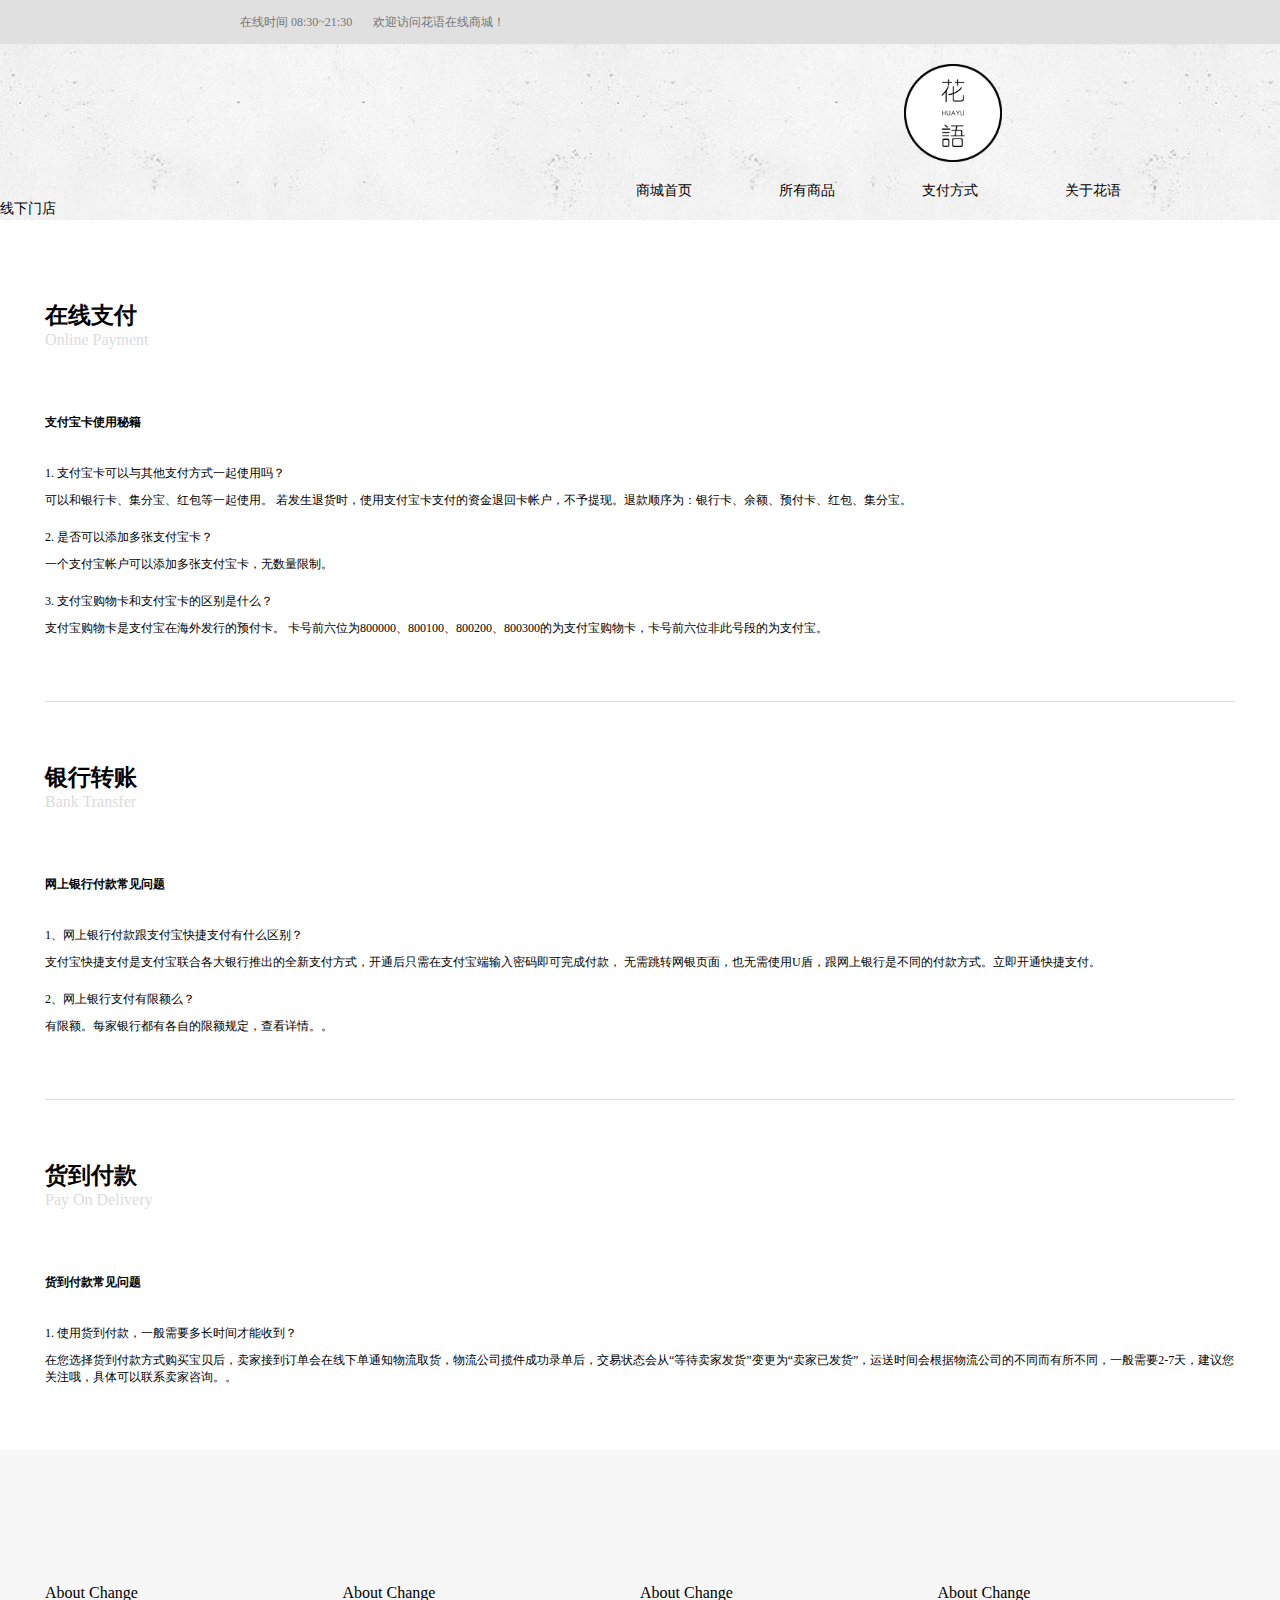
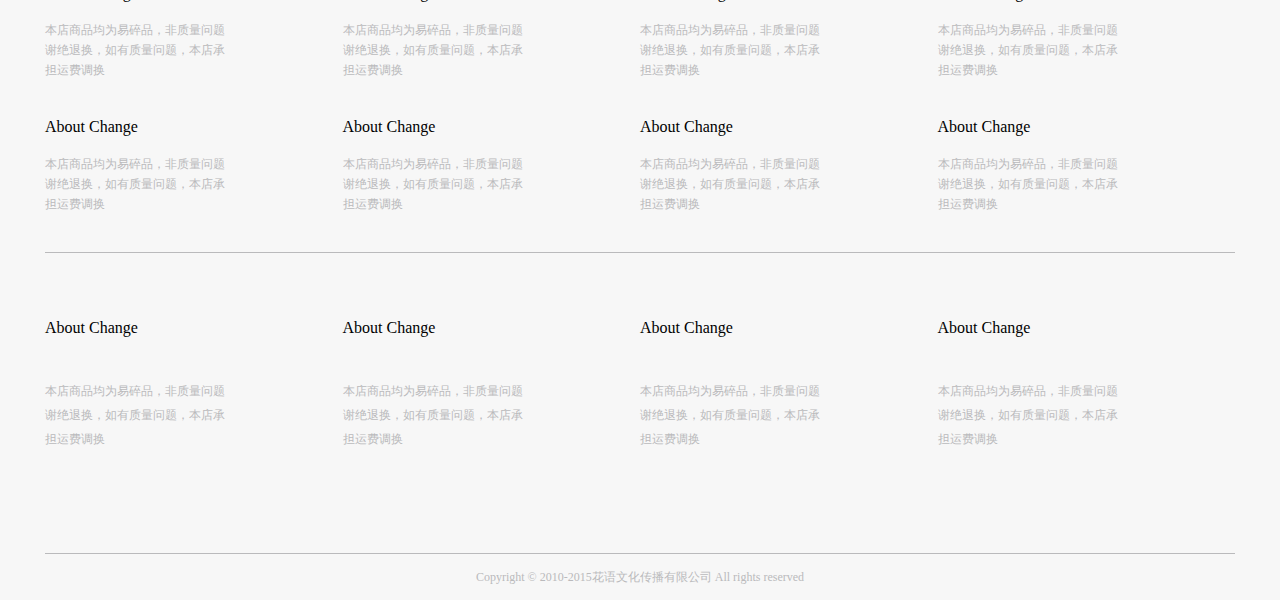
<file: fllowers/pay.html>
<!DOCTYPE html>
<html lang="en">
<head>
    <meta charset="UTF-8">
    <title>index</title>
    <link rel="stylesheet" href="css/pay.css">
    <meta name="viewport"
          content="width=device-width,user-scalable=no,initial-scale=1.0,maximum-scale=1.0,minimum-scale=1.0">
    <meta http-equiv="X-UA-Compatible" content="ie=edge">
    <script src="rem.js"></script>
    <link rel="stylesheet" href="http://at.alicdn.com/t/font_634527_9geupji024vx6r.css">
    <link rel="stylesheet" href="http://at.alicdn.com/t/font_634527_ktqgdlq2cd7bke29.css">
    <script src="animate.js"></script>
    <script src="huahui.js"></script>
    <script src="js/load1.js"></script>
</head>
<body>
<div class="header">
    <div class="topNav">
        <div class="left">
            <span>在线时间 08:30~21:30</span>
            <span>&nbsp;&nbsp;&nbsp;&nbsp;&nbsp;&nbsp;欢迎访问花语在线商城！</span>
        </div>
        <div class="right">
            <a href=""><i class="iconfont">&#xe678;</i></a>&nbsp;&nbsp;&nbsp;&nbsp;<a href=""><i class="iconfont">&#xe621;</i></a>&nbsp;&nbsp;&nbsp;&nbsp;<a href=""><i class="iconfont">&#xe726;</i></a>
        </div>
    </div>
    <div class="mid">
        <img src="img/huayu.png" alt="">
        <div class="nav">
            <a href="index.html">商城首页</a>
            <a href="allgoods.html">所有商品</a>
            <a href="pay.html">支付方式</a>
            <a href="about.html">关于花语</a>
            <a href="offline.html">线下门店</a>
        </div>
        <div class="search" style="position:fixed; top:-96px;z-index: 9999">
            <a href="">商城首页</a><a href="">所有商品</a><a href="">支付方式</a><a href="">关于花语</a><a href="">线下门店</a>
        </div>

    </div>
</div>
<div class="content">
    <div class="main">
        <div class="text1" style="width: 100% ;height: auto;border-bottom: 1px solid gainsboro">
            <p style="font-size: 23px;font-family:宋体;font-weight:800;">在线支付</p>
            <p style="font-size: 16px;font-family:times new roman; color: gainsboro">Online Payment</p>
            <p style="font-size: 12px;font-weight:800;margin-top: 65px">支付宝卡使用秘籍</p>
            <p style="font-size: 12px;margin-top: 34px">1. 支付宝卡可以与其他支付方式一起使用吗？</p>
            <p style="font-size: 12px;margin-top: 10px">可以和银行卡、集分宝、红包等一起使用。 若发生退货时，使用支付宝卡支付的资金退回卡帐户，不予提现。退款顺序为：银行卡、余额、预付卡、红包、集分宝。</p>
            <p style="font-size: 12px;margin-top: 20px">2. 是否可以添加多张支付宝卡？</p>
            <p style="font-size: 12px;margin-top: 10px">一个支付宝帐户可以添加多张支付宝卡，无数量限制。</p>
            <p style="font-size: 12px;margin-top: 20px">3. 支付宝购物卡和支付宝卡的区别是什么？</p>
            <p style="font-size: 12px;margin-top: 10px;margin-bottom: 64px">支付宝购物卡是支付宝在海外发行的预付卡。 卡号前六位为800000、800100、800200、800300的为支付宝购物卡，卡号前六位非此号段的为支付宝。</p>
        </div>
        <div class="text2" style="width: 100% ;height: auto;border-bottom: 1px solid gainsboro">
            <p style="font-size: 23px;font-family:宋体;font-weight:800;margin-top: 60px">银行转账</p>
            <p style="font-size: 16px;font-family:times new roman; color: gainsboro">Bank Transfer</p>
            <p style="font-size: 12px;font-weight:800;margin-top: 65px">网上银行付款常见问题</p>
            <p style="font-size: 12px;margin-top: 34px">1、网上银行付款跟支付宝快捷支付有什么区别？</p>
            <p style="font-size: 12px;margin-top: 10px">支付宝快捷支付是支付宝联合各大银行推出的全新支付方式，开通后只需在支付宝端输入密码即可完成付款， 无需跳转网银页面，也无需使用U盾，跟网上银行是不同的付款方式。立即开通快捷支付。</p>
            <p style="font-size: 12px;margin-top: 20px">2、网上银行支付有限额么？</p>
            <p style="font-size: 12px;margin-top: 10px; margin-bottom: 64px">有限额。每家银行都有各自的限额规定，查看详情。。</p>
        </div>
        <div class="text2" style="width: 100% ;height: auto;border-bottom: 1px solid gainsboro">
            <p style="font-size: 23px;font-family:宋体;font-weight:800;margin-top: 60px">货到付款</p>
            <p style="font-size: 16px;font-family:times new roman; color: gainsboro">Pay On Delivery</p>
            <p style="font-size: 12px;font-weight:800;margin-top: 65px">货到付款常见问题</p>
            <p style="font-size: 12px;margin-top: 34px">1. 使用货到付款，一般需要多长时间才能收到？</p>
            <p style="font-size: 12px;margin-top: 10px;margin-bottom: 64px">在您选择货到付款方式购买宝贝后，卖家接到订单会在线下单通知物流取货，物流公司揽件成功录单后，交易状态会从“等待卖家发货”变更为“卖家已发货”，运送时间会根据物流公司的不同而有所不同，一般需要2-7天，建议您关注哦，具体可以联系卖家咨询。。</p>

        </div>
    </div>


</div>
<div class="content2">
    <div class="main3">
        <div class="bt">
            <div class="bt1">
            </div>
            <div class="bt1"></div>
            <div class="bt1"></div>
            <div class="bt1"></div>
        </div>
        <div class="btt">
            <div class="bt2"><p class="change">About Change</p>
                <p class="bendian">本店商品均为易碎品，非质量问题</br>谢绝退换，如有质量问题，本店承</br>担运费调换</p></div>
            <div class="bt2"><p class="change">About Change</p>
                <p class="bendian">本店商品均为易碎品，非质量问题</br>谢绝退换，如有质量问题，本店承</br>担运费调换</p></div>
            <div class="bt2"><p class="change">About Change</p>
                <p class="bendian">本店商品均为易碎品，非质量问题</br>谢绝退换，如有质量问题，本店承</br>担运费调换</p></div>
            <div class="bt2"><p class="change">About Change</p>
                <p class="bendian">本店商品均为易碎品，非质量问题</br>谢绝退换，如有质量问题，本店承</br>担运费调换</p></div>
        </div>
        <div class="btt">
            <div class="bt2"><p class="change">About Change</p>
                <p class="bendian">本店商品均为易碎品，非质量问题</br>谢绝退换，如有质量问题，本店承</br>担运费调换</p></div>
            <div class="bt2"><p class="change">About Change</p>
                <p class="bendian">本店商品均为易碎品，非质量问题</br>谢绝退换，如有质量问题，本店承</br>担运费调换</p></div>
            <div class="bt2"><p class="change">About Change</p>
                <p class="bendian">本店商品均为易碎品，非质量问题</br>谢绝退换，如有质量问题，本店承</br>担运费调换</p></div>
            <div class="bt2"><p class="change">About Change</p>
                <p class="bendian">本店商品均为易碎品，非质量问题</br>谢绝退换，如有质量问题，本店承</br>担运费调换</p></div>
        </div>
        <div class="xian"></div>
        <div class="btf">
            <div class="bt2"><p class="change">About Change</p>
                <p class="bendian2">本店商品均为易碎品，非质量问题</br>谢绝退换，如有质量问题，本店承</br>担运费调换</p></div>
            <div class="bt2"><p class="change">About Change</p>
                <p class="bendian2">本店商品均为易碎品，非质量问题</br>谢绝退换，如有质量问题，本店承</br>担运费调换</p></div>
            <div class="bt2"><p class="change">About Change</p>
                <p class="bendian2">本店商品均为易碎品，非质量问题</br>谢绝退换，如有质量问题，本店承</br>担运费调换</p></div>
            <div class="bt2"><p class="change">About Change</p>
                <p class="bendian2">本店商品均为易碎品，非质量问题</br>谢绝退换，如有质量问题，本店承</br>担运费调换</p></div>
        </div>
        <div class="xian2"></div>
        <div class="last">Copyright © 2010-2015花语文化传播有限公司 All rights reserved</div>
    </div>
</div>


</body>
</html>
</file>
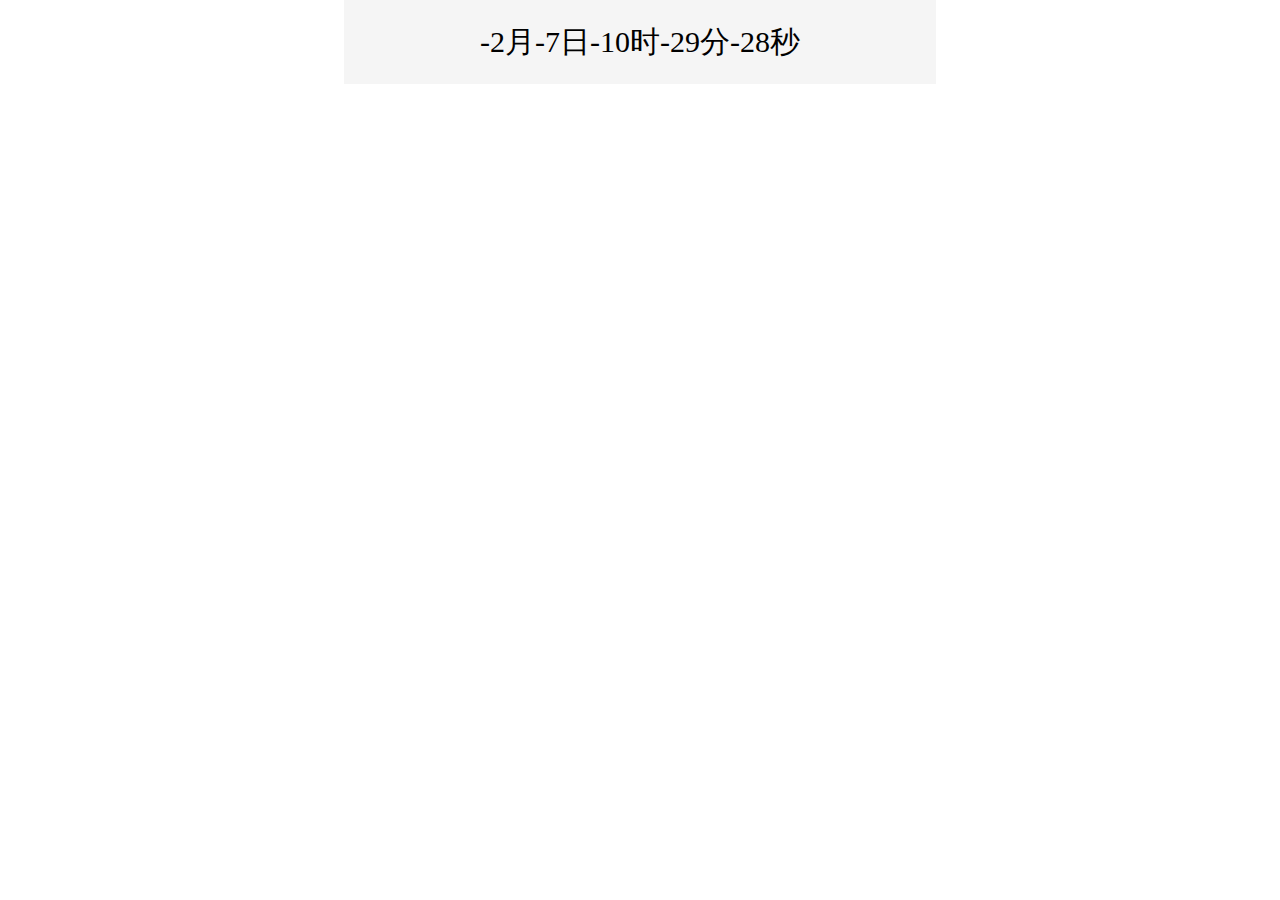
<file: fllowers/js/time.html>
<!DOCTYPE html>
<html lang="en">
<head>
    <meta charset="UTF-8">
    <title>Title</title>
</head>
<body>
<style>
    *{
        margin: 0;
        padding: 0;
    }
    .box{
        width: 592px;
        height: 84px;
        height: auto;
        margin: 0 auto;
        background: whitesmoke;
        font-size: 30px;
        font-family:"Arial Rounded MT Bold";
        text-align: center;
        line-height: 84px;
    }

</style>
<div class="box"><span></span>月<span></span>日<span></span>时<span></span>分<span></span>秒</div>
<script>
    let spans=document.querySelectorAll('span');
    setDate()
    setInterval(setDate,1000)
    function setDate() {
        let arr = fn()
        arr.forEach((element, index) => {
            spans[index].innerText = element;
        })
    }
    function fn() {
    let arr=[]
        let now = new Date()
        let date = new Date()
        date.setMonth(5);
        date.setDate(18)
        date.setHours(0)
        date.setMinutes(0)
        date.setSeconds(0)
        let time = Math.floor((date.getTime() - now.getTime())) / 1000
        let month = Math.floor(time / (60 * 60 * 24 * 30))
        arr.push(month);
        time = time % (60 * 60 * 24 * 30);
        let day = Math.floor(time / (60 * 24 * 60))
        arr.push(day)
        time = time % (60*24*60)
        let hours = Math.floor(time / (60 * 60))
        arr.push(hours)
        time = time % (60*60)
        let minutes = Math.floor(time / 60)
        arr.push(minutes)
        let seconds = time % 60
        arr.push(seconds);
        return arr;
    }
</script>
</body>
</html>
</file>
<file: fllowers/css/index.css>
*{
    margin: 0;
    padding: 0;
    font-family: "苹方 常规";
}

a{
    text-decoration: none;
    color: #000000;
    margin: 0;
    padding: 0;
}
.header{
    width: 100%;
    height: 7.42rem;
    /*background:yellow;*/
}
.header .topNav{
    width: 100%;
    height: 0.44rem;
    background:#e0e0e0;
    color: #757575;
    font-size: 12px;
    line-height: 0.44rem;
    display: flex;
    justify-content: space-between;
}
.header .topNav .left{
    width: 6.71rem;
    height:100%;
    margin-left: 2.4rem;
}
.header .topNav .right{
    width: 5.19rem;
    height: 100%;
    margin-right: 2.4rem;
    padding-left: 4.5rem;
    box-sizing: border-box;
}
a .iconfont{
    font-size: 0.20rem;
    color: black;
}
.header .mid{
    width: 100%;
    height: 1.76rem;
    background-image:url("../img/gray.jpg");

    /*background: #00aced;*/

}
.header .mid img{
    display: block;
    width: 0.98rem;
    height: 0.98rem;
    padding-top: 0.2rem;
    margin-left: 9.04rem;

    /*box-sizing: border-box;*/

}
.header .mid .nav{
    width: 100%;
    height: 0.24rem;
    margin-top: 0.2rem;
}
.header .mid a{
    display: block;
    font-size: 0.14rem;
    margin-right:0.87rem;
    float: left;

}
.header .mid a:nth-child(1){
    padding-left: 6.36rem;
}
.header .bottom .banner{
    width: 100%;
    height:5.64rem;
    position: relative;

}
.header .bottom .banner img{
    width: 1980px;
    height:5.64rem;
    position: absolute;
    left: 100%;
    top: 0;
}
.header .bottom .banner .okk{
    width: 100px;
    height: 14px;
    position: absolute;
    bottom: 0.5rem;
    left: 9.5rem;
    float: left;

}
.hot{  width: 0.06rem;
    height: 0.06rem;
    border-radius: 50%;
    background-color: white;
    border: 2px solid #bababc;

}
.header .bottom .banner .ok {
    width: 0.06rem;
    height: 0.06rem;
    border-radius: 50%;
    background-color: white;
    margin-right: 20px;
    float: left;
}
.banner .left{
    width: 40px;
    height: 60px;
    background: black;
 
}

.header .bottom .banner i{
    color: white;
    font-size: 0.32rem;
}
.main{
    width: 11.9rem;
    height: auto;
    /*margin-left: 3.56rem;*/
    margin: 0 auto;

}
.main .first{
    width: 100%;
    height: 3.57rem;
    margin-top: 0.8rem;
}
.main .first img{
    display: block;
    width: 48%;
    height: 100%;
    float: left;
}
.main .first img:nth-child(2){
    margin-left: 0.465rem;
}
.main .second{
    width: 100%;
    height: auto;
    /*background: #00aced;*/

}
.main .second .top{
    width: 1190px;
    height: 42px;
    margin-top: 80px;
    border-bottom: 0.5px solid #e0e0e0;
}
.main .second .top .left{
    width: 300px;
    height: 42px;
    text-align: left;
    float: left;
}
.main .second .top .left span:first-child{
    display: block;
    width:100px;
    height: 100%;
    font-size: 20px;
    color: black;
    float: left;
    line-height: 42px;
}
.main .second .top .left span:last-child{
    display: block;
    width:150px;
    height: 100%;
    font-size: 16px;
    color: #bababa;
    float: left;
    line-height: 42px;

}
 .main .second .top .right{
     width: 0.92rem;
     height: 0.3rem;
     border: 0.01rem solid black;
     background: white;
     float: right;
     margin-top: 0.06rem;
     text-align: center;
     font-size: 14px;
     line-height: 30px;
     transition: 1s;
 }
.main .second .top .right:hover{
    background: black;
    color: white;
}
.main .third .top .right:hover{
    background: black;
    color: white;
}
.main2 .second .top .right:hover{
    background: black;
    color: white;
}
.content{
    width: 100%;
    height: auto;
}
.main .third{
     width: 100%;
     height: 336px;
     margin-top: 40px;
 }
.main .third img:hover{

    box-shadow: 0 5px 8px 5px rgba(0, 0, 0, 0.1);
    transform: scale(1.05, 1.05);


}
.main .third a{
    display: block;
    float: left;
    margin-right: 22px;
    width: 280.5px;
    height: 330px;

}
.main .third a:last-child{
    margin-right: 0;
}
.main .third img{
    display: block;
    float: left;
    margin-right: 20px;
    width: 280.5px;
    height: 330px;
    border: 1px  solid #e0e0e0;
    transition: 1s;
}
.main .third img:last-child{
    margin-right: 0;
}
.main .fourth{
    width: 100%;
    height: 450px;
    margin-top: 40px;
}
.main .fourth a{
    display: block;
    float: left;
    margin-right: 10px;
    width: 590px;
    height: 350px;

}
.main .fourth a:last-child{
    margin-right: 0;
}
.main .fourth img{
    display: block;
    float: left;
    margin-right: 10px;
    width: 590px;
    height: 360px;
    border: 1px  solid #e0e0e0;
    position: relative;
}
.time1{
    position: absolute;
    top: 2200px;
    left: 650px;
}

.main .fourth img:last-child{
    margin-right: 0;
}
.fifth{
    margin-top: 40px;
    width: 100%;
    height:5.64rem;
    background-image: url("../img/banner.jpg");
    background-size: cover;
}
.fifth .right{
    height: 100%;
    width: 50%;
    background: #f7f7f7;
    float: right;
}
.fifth .right img{
    display: block;
    width: 100px;
    height: 100px;
    margin: 146px auto 40px;



}
.fifth .right p{
    display: block;
 margin-bottom: 156px;
    margin-left: 190px;
    margin-right: 190px;
    font-size: 14px;
    line-height: 28px;
    color: #808080;
}
.main2{
    width: 11.9rem;
    height: auto;
    /*margin-left: 3.56rem;*/
    margin: 0 auto;
}
.main2 .second{
    width: 100%;
    height: auto;
    /*background: #00aced;*/

}
.main2 .second .top{
    width: 1190px;
    height: 42px;
    margin-top: 80px;
    border-bottom: 0.5px solid #e0e0e0;
}
.main2 .second .top .left{
    width: 400px;
    height: 42px;
    text-align: left;
    float: left;
}
.main2 .second .top .left span:first-child{
    display: block;
    width:100px;
    height: 100%;
    font-size: 20px;
    color: black;
    float: left;
    line-height: 42px;
}
.main2 .second .top .left span:last-child{
    display: block;
    width:150px;
    height: 100%;
    font-size: 16px;
    color: #bababa;
    float: left;
    line-height: 42px;

}
.main2 .second .top .right{
    width: 0.92rem;
    height: 0.3rem;
    border: 0.01rem solid black;
    background: white;
    float: right;
    margin-top: 0.06rem;
    text-align: center;
    font-size: 14px;
    line-height: 30px;
}
.main2 .third img{
    display: block;
    width: 24%;
    height: 420px;
    float: left;
    margin-right: 16px;

}
.main2 .third .ten{
    display: block;
    width: 24%;
    height: 100%;
    margin-right: 0;
    float: right;
    margin-top: -420px;
}
.main2 .pictext{
    width: 100%;
    height: 442px;
    /*background: #00aced;*/
    margin-top: 500px;
    margin-bottom: 10px;
    position: relative;
}
.main2 .pictext .pictext1{
    width: 777px;
    height: 212px;
    border: 1px solid #DDDDDD;
    padding: 6px 6px;
    font-size: 24px;
    box-sizing: border-box;
}
.main2 .pictext .right{
    float: right;
    font-size: 16px;
    margin-top: 25px;
    margin-right: 15px;
}
.dior{
    font-size: 13px;
line-height: 24px;
    margin-top: 10px;
    color: #777777;
}
.dior1{
    font-size: 13px;
    margin-top: 4px;
    color: #777777;
}
.main2 .pictext .pictext2{
    width: 777px;
    height: 212px;
    border: 1px solid #DDDDDD;
    padding: 6px 6px;
    font-size: 24px;
    box-sizing: border-box;
    margin-top: 20px;
}
.main2 .pictext .right{
    float: right;
    font-size: 16px;
    margin-top: 25px;
    margin-right: 15px;
}
.dior{
    font-size: 13px;
    line-height: 24px;
    margin-top: 10px;
    color: #777777;
}
.dior1{
    font-size: 13px;
    margin-top: 4px;
    color: #777777;
}
.main2 .pictext .picture{
    position: absolute;
    top: 0;
    right: 0;
}
.main2 .carman{
    width: 100%;
    height: auto;
    display: flex;
    justify-content: space-around;
}
.main2 .carman .box{
    width: 25%;
    height: 160px;
    /*background: #00aced;*/
}
.main2 .carman .box .right {
    font-size: 14px;
    float: right;
    margin-top: 50px;
    margin-right: 35px;
}
.main2 .carman .box .left{
    float: left;

}
.content2{
    width: 100%;
    height: auto;
    background: #f7f7f7;
    margin-top: -85px;
}
.content2 .main3{
    width: 11.9rem;
    height: auto;
    margin: 0 auto;
}
.content2 .main3 .bt{
    width: 100%;
    height: 134px;
    display: flex;
    justify-content: space-around;
    align-items: center;
    margin-top: 84px;
}
.content2 .main3 .bt .bt1{
    width: 25%;
    height: 100%;
    /*background: #00aced;*/
}
.content2 .main3 .btt{
    width: 100%;
    height: 134px;
    display: flex;
    justify-content: space-around;
    align-items: center;
    /*background: yellow;*/
    text-align: left;
}
.content2 .main3 .btt .bt2{
    width: 25%;
    height: 100%;
}
.change{
    font-size: 16px;
}
.bendian{
    display: block;
    font-size: 12px;
    color: #bababc;
    line-height: 20px;
    margin-top: 18px;
}
.content2 .main3 .xian{
    width: 100%;
    height: 1px;
    background:#bababc ;
}

.content2 .main3 .btf{
    width: 100%;
    height: 300px;
    display: flex;
    justify-content: space-around;
    align-items: center;
    /*background: yellow;*/
    text-align: left;
    border-bottom: 1px solid #bababc;
}
.content2 .main3 .btf .bt2{
    width: 25%;
    height: 100%;
    line-height: 150px;
}
.change{
    font-size: 16px;
}
.bendian2{
    display: block;
    font-size: 12px;
    color: #bababc;
    line-height: 24px;
    margin-top: -24px;
}
.content2 .main3 .last{
    width: 100%;
    height: 46px;
    font-size: 12px;
    color: #bababc;
    text-align: center;
    line-height: 46px;
}
.header .mid .search{
    width: 100%;
    height: 0.48rem;
    background: white;
    box-shadow: 0 5px 8px 5px rgba(0, 0, 0, 0.1);

}
.header .mid .search a{
    display: block;
    font-size: 0.14rem;
    margin-right:0.87rem;
    float: left;
    line-height: 0.48rem;
}
.header .mid .search a:nth-child(1){
    padding-left: 6.36rem;
}
</file>
<file: fllowers/css/about.css>
*{
    margin: 0;
    padding: 0;
}

a{
    text-decoration: none;
    color: #000000;
    margin: 0;
    padding: 0;
}
.header{
    width: 100%;
    height: 300px;
    /*background:yellow;*/
}
.header .topNav{
    width: 100%;
    height: 0.44rem;
    background:#e0e0e0;
    color: #757575;
    font-size: 12px;
    line-height: 0.44rem;
    display: flex;
    justify-content: space-between;
}
.header .topNav .left{
    width: 6.71rem;
    height:100%;
    margin-left: 2.4rem;
}
.header .topNav .right{
    width: 5.19rem;
    height: 100%;
    margin-right: 2.4rem;
    padding-left: 4.5rem;
    box-sizing: border-box;
}
a .iconfont{
    font-size: 0.20rem;
    color: black;
}
.header .mid{
    width: 100%;
    height: 1.76rem;
    background-image:url("../img/gray.jpg");

    /*background: #00aced;*/

}
.header .mid img{
    display: block;
    width: 0.98rem;
    height: 0.98rem;
    padding-top: 0.2rem;
    margin-left: 9.04rem;

}
.header .mid .nav{
    width: 100%;
    height: 0.24rem;
    margin-top: 0.2rem;
}
.header .mid a{
    display: block;
    font-size: 0.14rem;
    margin-right:0.87rem;


    float: left;
}
.header .mid a:nth-child(1){
    padding-left: 6.36rem;
}
.header .bottom{
    width: 100%;
    height: 292px;
}




.main{
    width: 11.9rem;
    height: auto;
    /*margin-left: 3.56rem;*/
    margin: 450px auto 0;
    display: flex;
    justify-content: space-between;

}
.main .left{
    width: 60%;
    height: 640px;

}
.main .left .txt1{
    width: 100%;
    height: 90px;
    border-bottom: 1px solid gainsboro;
}
.main .right{
    width: 30%;
    height: 640px;
}

.content2{
    width: 100%;
    height: auto;
    background: #f7f7f7;
    margin-top: 100px;
}
.content2 .main3{
    width: 11.9rem;
    height: auto;
    margin: 0 auto;
}
.content2 .main3 .bt{
    width: 100%;
    height: 134px;
    display: flex;
    justify-content: space-around;
    align-items: center;
    margin-top: 84px;
}
.content2 .main3 .bt .bt1{
    width: 25%;
    height: 100%;
    /*background: #00aced;*/
}
.content2 .main3 .btt{
    width: 100%;
    height: 134px;
    display: flex;
    justify-content: space-around;
    align-items: center;
    /*background: yellow;*/
    text-align: left;
}
.content2 .main3 .btt .bt2{
    width: 25%;
    height: 100%;
}
.change{
    font-size: 16px;
}
.bendian{
    display: block;
    font-size: 12px;
    color: #bababc;
    line-height: 20px;
    margin-top: 18px;
}
.content2 .main3 .xian{
    width: 100%;
    height: 1px;
    background:#bababc ;
}

.content2 .main3 .btf{
    width: 100%;
    height: 300px;
    display: flex;
    justify-content: space-around;
    align-items: center;
    /*background: yellow;*/
    text-align: left;
    border-bottom: 1px solid #bababc;
}
.content2 .main3 .btf .bt2{
    width: 25%;
    height: 100%;
    line-height: 150px;
}
.change{
    font-size: 16px;
}
.bendian2{
    display: block;
    font-size: 12px;
    color: #bababc;
    line-height: 24px;
    margin-top: -24px;
}
.content2 .main3 .last{
    width: 100%;
    height: 46px;
    font-size: 12px;
    color: #bababc;
    text-align: center;
    line-height: 46px;
}
.header .mid .search{
    width: 100%;
    height: 0.48rem;
    background: white;
    box-shadow: 0 5px 8px 5px rgba(0, 0, 0, 0.1);

}
.header .mid .search a{
    display: block;
    font-size: 0.14rem;
    margin-right:0.87rem;
    float: left;
    line-height: 0.48rem;
}
.header .mid .search a:nth-child(1){
    padding-left: 6.36rem;
}
</file>
<file: fllowers/css/allgoods.css>
*{
    margin: 0;
    padding: 0;
}

a{
    text-decoration: none;
    color: #000000;
    margin: 0;
    padding: 0;
}
.header{
    width: 100%;
    height: 6.42rem;
    /*background:yellow;*/
}
.header .topNav{
    width: 100%;
    height: 0.44rem;
    background:#e0e0e0;
    color: #757575;
    font-size: 12px;
    line-height: 0.44rem;
    display: flex;
    justify-content: space-between;
}
.header .topNav .left{
    width: 6.71rem;
    height:100%;
    margin-left: 2.4rem;
}
.header .topNav .right{
    width: 5.19rem;
    height: 100%;
    margin-right: 2.4rem;
    padding-left: 4.5rem;
    box-sizing: border-box;
}
a .iconfont{
    font-size: 0.20rem;
    color: black;
}
.header .mid{
    width: 100%;
    height: 1.76rem;
    background-image:url("../img/gray.jpg");

}
.header .mid img{
    display: block;
    width: 0.98rem;
    height: 0.98rem;
    padding-top: 0.2rem;
    margin-left: 9.04rem;

}
.header .mid .nav{
    width: 100%;
    height: 0.24rem;
    margin-top: 0.2rem;
}
.header .mid a{
    display: block;
    font-size: 0.14rem;
    margin-right:0.87rem;


    float: left;
}
.header .mid a:nth-child(1){
    padding-left: 6.36rem;
}
.header .bottom{
    width: 100%;
    height: 292px;
}




.main{
    width: 11.9rem;
    height: auto;
    /*margin-left: 3.56rem;*/
    margin: 0 auto;

}
.main .text{
    width:100% ;
    height: 30px;
    text-align: center;
    line-height: 30px;
    font-size: 20px;

}
.main .text2{
    width: 100%;
    height: 120px;
    text-align: center;
    line-height: 35px;
    font-size: 16px;

}
.main .epic{
    width: 1190px;
    height: 700px;
    padding-left: 30px;
}
.main .epic .text4{
    width: 297px;
    height: 280px;
    float: left;
}
.main .epic a{
    display: block;
    width: 297px;
    height: 250px;
    float: left;

}
.main .epic .text3{
    width: 250px;
    height: 60px;
}
.main .epic img{
    margin-top: 30px;
}
.main .epic span{
    display: block;
    margin-left: 102px;

    font-size: 16px;
    margin-top: 20px;
}
/*.main .epic p{*/
    /*font-size: 16px;*/
/*}*/
.content2{
    width: 100%;
    height: auto;
    background: #f7f7f7;
    margin-top: -85px;
}
.content2 .main3{
    width: 11.9rem;
    height: auto;
    margin: 0 auto;
}
.content2 .main3 .bt{
    width: 100%;
    height: 134px;
    display: flex;
    justify-content: space-around;
    align-items: center;
    margin-top: 84px;
}
.content2 .main3 .bt .bt1{
    width: 25%;
    height: 100%;
    /*background: #00aced;*/
}
.content2 .main3 .btt{
    width: 100%;
    height: 134px;
    display: flex;
    justify-content: space-around;
    align-items: center;
    /*background: yellow;*/
    text-align: left;
}
.content2 .main3 .btt .bt2{
    width: 25%;
    height: 100%;
}
.change{
    font-size: 16px;
}
.bendian{
    display: block;
    font-size: 12px;
    color: #bababc;
    line-height: 20px;
    margin-top: 18px;
}
.content2 .main3 .xian{
    width: 100%;
    height: 1px;
    background:#bababc ;
}

.content2 .main3 .btf{
    width: 100%;
    height: 300px;
    display: flex;
    justify-content: space-around;
    align-items: center;
    /*background: yellow;*/
    text-align: left;
    border-bottom: 1px solid #bababc;
}
.content2 .main3 .btf .bt2{
    width: 25%;
    height: 100%;
    line-height: 150px;
}
.change{
    font-size: 16px;
}
.bendian2{
    display: block;
    font-size: 12px;
    color: #bababc;
    line-height: 24px;
    margin-top: -24px;
}
.content2 .main3 .last{
    width: 100%;
    height: 46px;
    font-size: 12px;
    color: #bababc;
    text-align: center;
    line-height: 46px;
}
.header .mid .search{
    width: 100%;
    height: 0.48rem;
    background: white;
    box-shadow: 0 5px 8px 5px rgba(0, 0, 0, 0.1);

}
.header .mid .search a{
    display: block;
    font-size: 0.14rem;
    margin-right:0.87rem;
    float: left;
    line-height: 0.48rem;
}
.header .mid .search a:nth-child(1){
    padding-left: 6.36rem;
}
</file>
<file: fllowers/css/offline.css>
*{
    margin: 0;
    padding: 0;
}

a{
    text-decoration: none;
    color: #000000;
    margin: 0;
    padding: 0;
}
.header{
    width: 100%;
    height: 300px;
    /*background:yellow;*/
}
.header .topNav{
    width: 100%;
    height: 0.44rem;
    background:#e0e0e0;
    color: #757575;
    font-size: 12px;
    line-height: 0.44rem;
    display: flex;
    justify-content: space-between;
}
.header .topNav .left{
    width: 6.71rem;
    height:100%;
    margin-left: 2.4rem;
}
.header .topNav .right{
    width: 5.19rem;
    height: 100%;
    margin-right: 2.4rem;
    padding-left: 4.5rem;
    box-sizing: border-box;
}
a .iconfont{
    font-size: 0.20rem;
    color: black;
}
.header .mid{
    width: 100%;
    height: 1.76rem;
    background-image:url("../img/gray.jpg");

    /*background: #00aced;*/

}
.header .mid img{
    display: block;
    width: 0.98rem;
    height: 0.98rem;
    padding-top: 0.2rem;
    margin-left: 9.04rem;

}

.header .mid .nav{
    width: 100%;
    height: 0.24rem;
    margin-top: 0.2rem;
}
.header .mid a{
    display: block;
    font-size: 0.14rem;
    margin-right:0.87rem;


    float: left;
}
.header .mid a:nth-child(1){
    padding-left: 6.36rem;
}
.header .bottom{
    width: 100%;
    height: 292px;
}




.main{
    width: 11.9rem;
    height: auto;
    /*margin-left: 3.56rem;*/
    margin: 20px auto 0;
    display: flex;
    justify-content: space-between;

}
.main .off{
    width: 100%;
    height: 640px;
    margin-top: -55px;
    position: relative;

}
.main .off .left{
    width: 30%;
    height: 640px;
}

.main .off.right{
    width: 30%;
    height: 640px;
}
.map{
    width:258px ;
    height: 350px;
    position: absolute;
    right: 356px;
    top: 469px;
    z-index: 999;
}
.map1{
    width: 256px;
    height: 150px;
    position: absolute;
    right: 0px;
    top: 53px;
    border: 1px solid gainsboro;
    border-bottom: none;
    text-align: center;
    line-height: 150px;
    font-size: 20px;
}
input{
    outline: none;
    border: none;
    background: #f2f2f2;
}
textarea{
    outline: none;
    border: none;
    background: #f2f2f2;
}

.content2{
    width: 100%;
    height: auto;
    background: #f7f7f7;
    margin-top: 100px;
}
.content2 .main3{
    width: 11.9rem;
    height: auto;
    margin: 0 auto;
}
.content2 .main3 .bt{
    width: 100%;
    height: 134px;
    display: flex;
    justify-content: space-around;
    align-items: center;
    margin-top: 84px;
}
.content2 .main3 .bt .bt1{
    width: 25%;
    height: 100%;
    /*background: #00aced;*/
}
.content2 .main3 .btt{
    width: 100%;
    height: 134px;
    display: flex;
    justify-content: space-around;
    align-items: center;
    /*background: yellow;*/
    text-align: left;
}
.content2 .main3 .btt .bt2{
    width: 25%;
    height: 100%;
}
.change{
    font-size: 16px;
}
.bendian{
    display: block;
    font-size: 12px;
    color: #bababc;
    line-height: 20px;
    margin-top: 18px;
}
.content2 .main3 .xian{
    width: 100%;
    height: 1px;
    background:#bababc ;
}

.content2 .main3 .btf{
    width: 100%;
    height: 300px;
    display: flex;
    justify-content: space-around;
    align-items: center;
    /*background: yellow;*/
    text-align: left;
    border-bottom: 1px solid #bababc;
}
.content2 .main3 .btf .bt2{
    width: 25%;
    height: 100%;
    line-height: 150px;
}
.change{
    font-size: 16px;
}
.bendian2{
    display: block;
    font-size: 12px;
    color: #bababc;
    line-height: 24px;
    margin-top: -24px;
}
.content2 .main3 .last{
    width: 100%;
    height: 46px;
    font-size: 12px;
    color: #bababc;
    text-align: center;
    line-height: 46px;
}
.header .mid .search{
    width: 100%;
    height: 0.48rem;
    background: white;
    box-shadow: 0 5px 8px 5px rgba(0, 0, 0, 0.1);

}
.header .mid .search a{
    display: block;
    font-size: 0.14rem;
    margin-right:0.87rem;
    float: left;
    line-height: 0.48rem;
}
.header .mid .search a:nth-child(1){
    padding-left: 6.36rem;
}
</file>
<file: fllowers/css/pay.css>
*{
    margin: 0;
    padding: 0;
}

a{
    text-decoration: none;
    color: #000000;
    margin: 0;
    padding: 0;
}
.header{
    width: 100%;
    height: 300px;
    /*background:yellow;*/
}
.header .topNav{
    width: 100%;
    height: 0.44rem;
    background:#e0e0e0;
    color: #757575;
    font-size: 12px;
    line-height: 0.44rem;
    display: flex;
    justify-content: space-between;
}
.header .topNav .left{
    width: 6.71rem;
    height:100%;
    margin-left: 2.4rem;
}
.header .topNav .right{
    width: 5.19rem;
    height: 100%;
    margin-right: 2.4rem;
    padding-left: 4.5rem;
    box-sizing: border-box;
}
a .iconfont{
    font-size: 0.20rem;
    color: black;
}
.header .mid{
    width: 100%;
    height: 1.76rem;
    background-image:url("../img/gray.jpg");

    /*background: #00aced;*/

}
.header .mid img{
    display: block;
    width: 0.98rem;
    height: 0.98rem;
    padding-top: 0.2rem;
    margin-left: 9.04rem;

}
.header .mid .nav{
    width: 100%;
    height: 0.24rem;
    margin-top: 0.2rem;
}
.header .mid a{
    display: block;
    font-size: 0.14rem;
    margin-right:0.87rem;
    float: left;
}
.header .mid a:nth-child(1){
    padding-left: 6.36rem;
}
.header .mid .search{
    width: 100%;
    height: 0.48rem;
   background: white;
    box-shadow: 0 5px 8px 5px rgba(0, 0, 0, 0.1);

}
.header .mid .search a{
    display: block;
    font-size: 0.14rem;
    margin-right:0.87rem;
    float: left;
    line-height: 0.48rem;
}
.header .mid .search a:nth-child(1){
    padding-left: 6.36rem;
}
.header .bottom{
    width: 100%;
    height: 292px;
}




.main{
    width: 11.9rem;
    height: auto;
    /*margin-left: 3.56rem;*/
    margin: 0 auto;

}
.main .text{
    width:100% ;
    height: 30px;
    text-align: center;
    line-height: 30px;
    font-size: 20px;

}

.main .epic{
    width: 1190px;
    height: 700px;
    padding-left: 30px;
}

.main .epic a{
    display: block;
    width: 297px;
    height: 250px;
    float: left;

}

.main .epic img{
    margin-top: 30px;
}
.main .epic span{
    display: block;
    margin-left: 102px;

    font-size: 16px;
    margin-top: 20px;
}
/*.main .epic p{*/
/*font-size: 16px;*/
/*}*/
.content2{
    width: 100%;
    height: auto;
    background: #f7f7f7;
    margin-top: -85px;
}
.content2 .main3{
    width: 11.9rem;
    height: auto;
    margin: 0 auto;
}
.content2 .main3 .bt{
    width: 100%;
    height: 134px;
    display: flex;
    justify-content: space-around;
    align-items: center;
    margin-top: 84px;
}
.content2 .main3 .bt .bt1{
    width: 25%;
    height: 100%;
    /*background: #00aced;*/
}
.content2 .main3 .btt{
    width: 100%;
    height: 134px;
    display: flex;
    justify-content: space-around;
    align-items: center;
    /*background: yellow;*/
    text-align: left;
}
.content2 .main3 .btt .bt2{
    width: 25%;
    height: 100%;
}
.change{
    font-size: 16px;
}
.bendian{
    display: block;
    font-size: 12px;
    color: #bababc;
    line-height: 20px;
    margin-top: 18px;
}
.content2 .main3 .xian{
    width: 100%;
    height: 1px;
    background:#bababc ;
}

.content2 .main3 .btf{
    width: 100%;
    height: 300px;
    display: flex;
    justify-content: space-around;
    align-items: center;
    /*background: yellow;*/
    text-align: left;
    border-bottom: 1px solid #bababc;
}
.content2 .main3 .btf .bt2{
    width: 25%;
    height: 100%;
    line-height: 150px;
}
.change{
    font-size: 16px;
}
.bendian2{
    display: block;
    font-size: 12px;
    color: #bababc;
    line-height: 24px;
    margin-top: -24px;
}
.content2 .main3 .last{
    width: 100%;
    height: 46px;
    font-size: 12px;
    color: #bababc;
    text-align: center;
    line-height: 46px;
}
</file>
